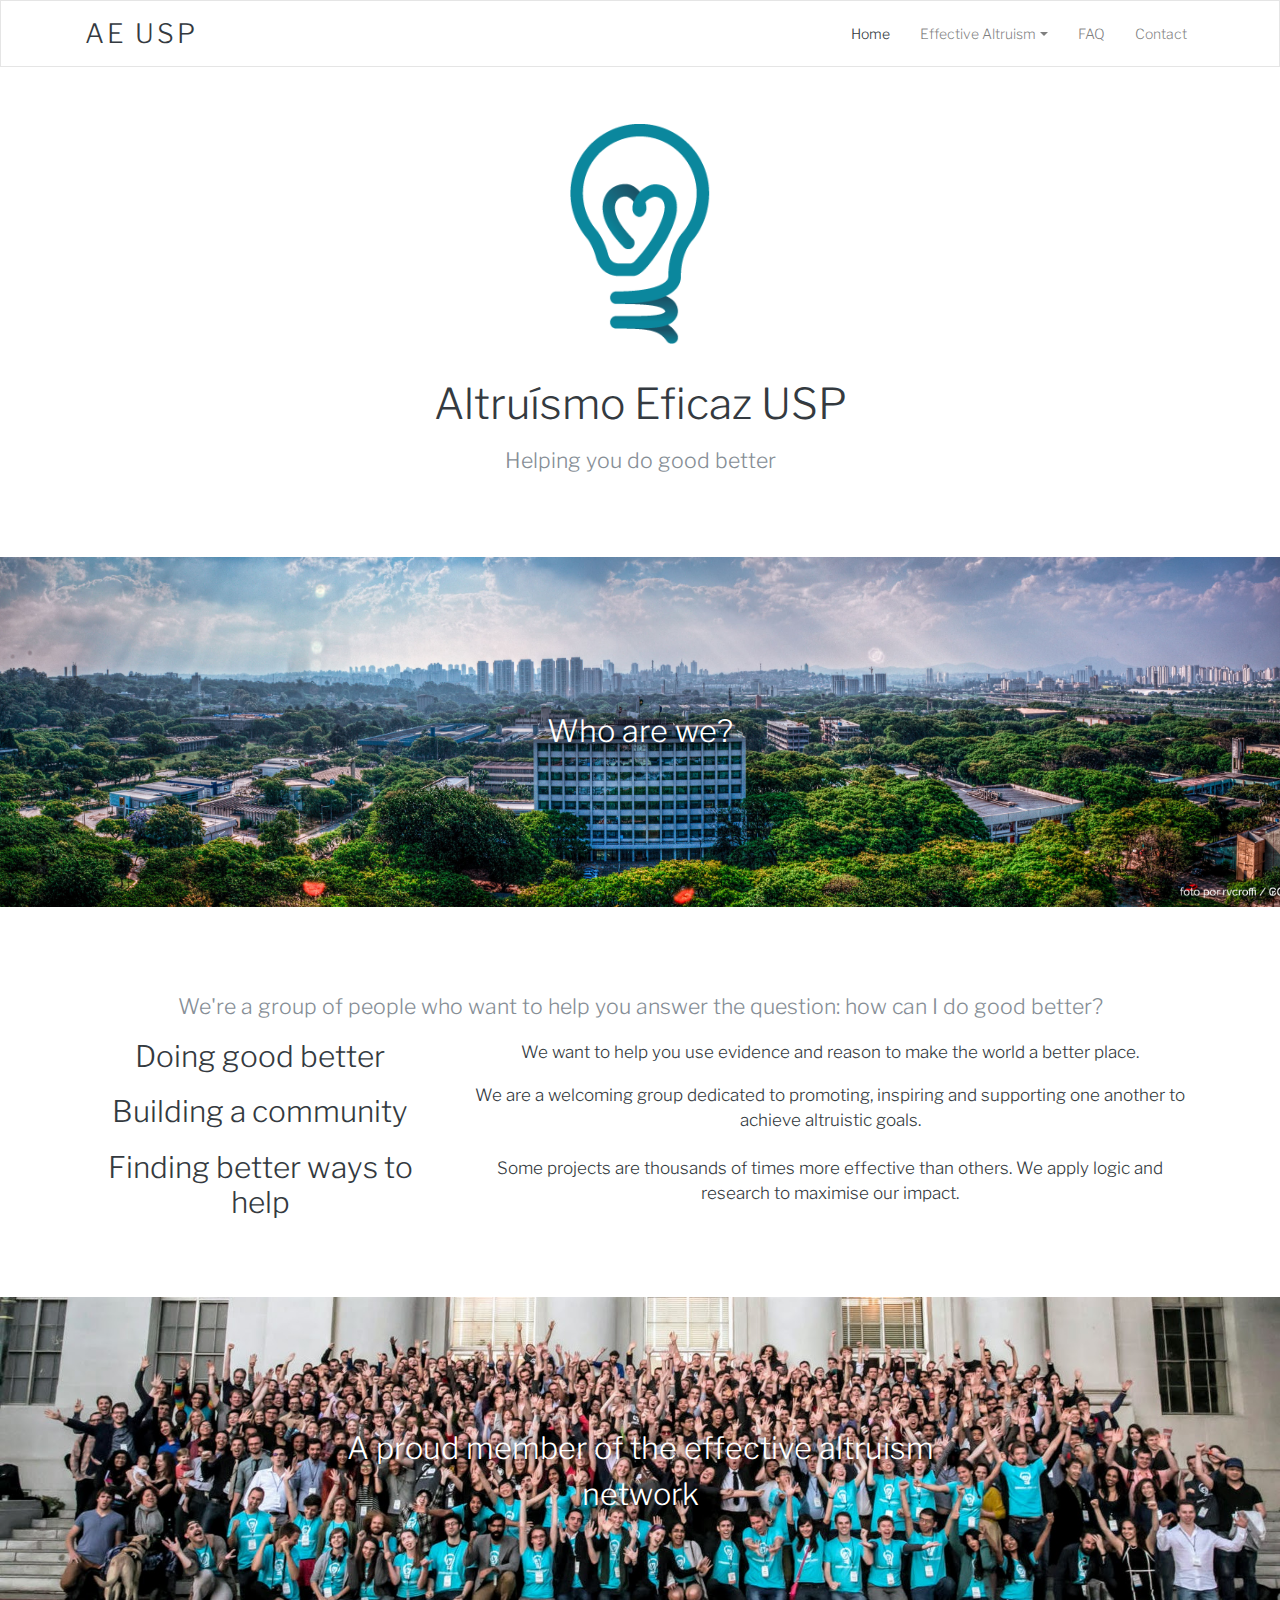
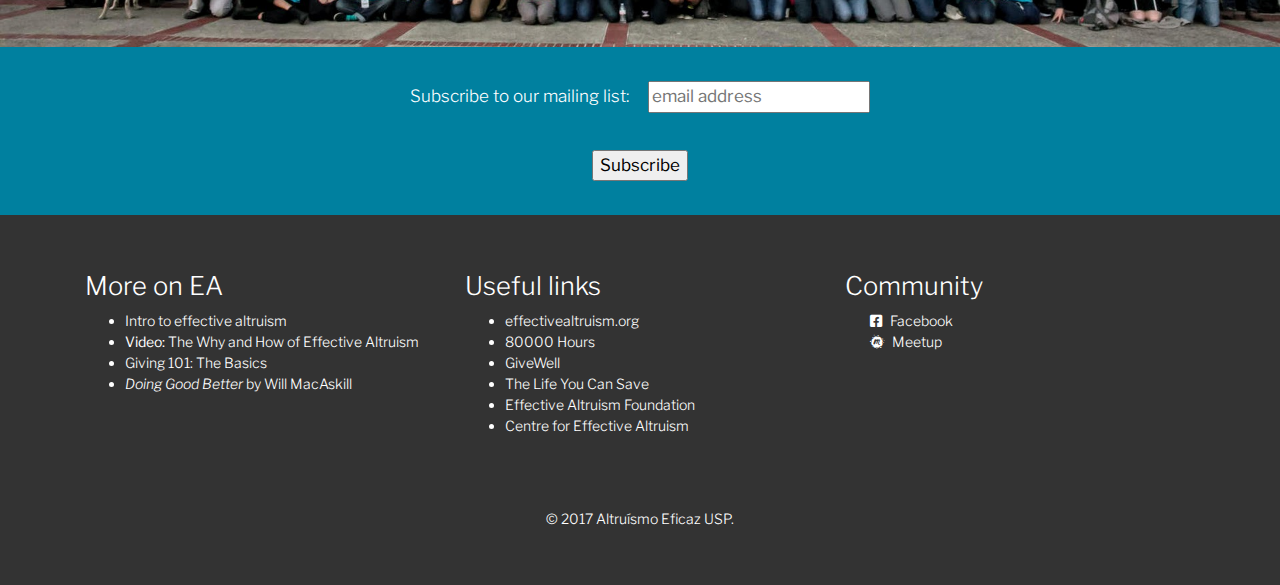
<file: index.html>
<!doctype html>
<html lang="en">
  <head>
	<meta name="generator" content="Hugo 0.31.1" />
    <title>AE USP</title>
    
    <meta charset="utf-8">
    <meta name="viewport" content="width=device-width, initial-scale=1, shrink-to-fit=no">
    <meta property="og:locale" content="en_US" />
    <meta property="og:type" content="website" />
    <meta property="og:title" content="Altruísmo Eficaz USP" />
    <meta property="og:description" content="Effective altruism is a philosophy and social movement that applies evidence and reason to determine the most effective ways to improve the world. Effective altruists aim to consider all causes and actions, and then act in the way that brings about the greatest positive impact. It is this broad evidence-based approach that distinguishes effective altruism from traditional altruism or charity. While a substantial proportion of effective altruists have focused on the nonprofit sector, the philosophy of effective altruism applies much more broadly, e.g., to prioritizing the scientific projects, companies, and policy initiatives which can be estimated to save and improve the most lives." />
    <meta property="og:url" content="https://luis-mota.github.io/lean-site-template//lean-site-template/" />
    <meta property="og:site_name" content="Altruísmo Eficaz USP" />
    <meta property="og:image" content="https://luis-mota.github.io/lean-site-template//img/top-banner.jpg" />
    <meta property="og:image:secure_url" content="https://luis-mota.github.io/lean-site-template//img/top-banner.jpg" />
    <meta property="og:image:width" content="1920" />
    <meta property="og:image:height" content="655" />

    
    <link href="https://use.fontawesome.com/releases/v5.0.4/css/all.css" rel="stylesheet">
    <link href="https://fonts.googleapis.com/css?family=Libre+Franklin:300,400" rel="stylesheet">

    
    <link rel="stylesheet" href="https://luis-mota.github.io/lean-site-template//css/bootstrap.css">
    <link rel="stylesheet" href="https://luis-mota.github.io/lean-site-template//css/style.css">

    
    <link href="https://cdn-images.mailchimp.com/embedcode/horizontal-slim-10_7.css" rel="stylesheet" type="text/css">
  </head>
  <body>


  <header class="navbar navbar-expand-lg fixed-top navbar-light bg-light">
  <div class="container">
    <a href="https://luis-mota.github.io/" class="navbar-brand">AE USP</a>
    <button class="navbar-toggler" type="button" data-toggle="collapse" data-target="#navbarResponsive" aria-controls="navbarResponsive" aria-expanded="false" aria-label="Toggle navigation">
      <span class="navbar-toggler-icon"></span>
    </button>
    <nav class="collapse navbar-collapse" id="navbarResponsive">
      <ul class="nav navbar-nav">
        <ul class="navbar-nav mr-auto">
          <li class="nav-item active">
            <a class="nav-link" href="https://luis-mota.github.io/">Home <span class="sr-only">(current)</span></a>
          </li>
          <div class="dropdown">
            <a class="nav-link dropdown-toggle" data-toggle="dropdown" href="https://luis-mota.github.io/lean-site-template/">Effective Altruism<span class="caret"></span></a>
            <ul class="dropdown-menu">
              <li><a href="https://luis-mota.github.io/lean-site-template/effective-altruism">About EA</a></li>
              <li><a href="https://luis-mota.github.io/lean-site-template/key-terms">Key Terms</a></li>
              <li><a href="https://luis-mota.github.io/lean-site-template/organizations">Organizations</a></li>
              <li><a href="https://luis-mota.github.io/lean-site-template/reading-material">Reading Material</a></li>
            </ul>
          </div>
          <li class="nav-item">
            <a class="nav-link" href="https://luis-mota.github.io/lean-site-template/faq">FAQ </a>
          </li>
          <li class="nav-item">
            <a class="nav-link" href="https://luis-mota.github.io/lean-site-template/contact">Contact</a>
          </li>
          

        </ul>
      </ul>
    </nav>
  </div>
</header>



<main>
<section class="jumbotron text-center">
  <div class="container">
    <img id="ea-main-logo" src="https://luis-mota.github.io/lean-site-template//img/ea_logo.png"/>
    <h1 class="jumbotron-heading">Altruísmo Eficaz USP</h1>
    <p class="lead text-muted">Helping you do good better</p>
    
  </div>
</section>


  <section class="text-center">
    <div class="container-fluid no-gutter">
      <div id="top-banner" class="row banner-section" style="background-image:url('https://luis-mota.github.io/lean-site-template//img/top-banner.jpg')">
        <div class="all-center"><span class="banner-section-text">Who are we?</span></div>
      </div>
    </div>
    <div class="container banner-section text-banner">
        <p class="lead">We&#39;re a group of people who want to help you answer the question: how can I do good better?</p>
  
        <container>
          <div class="row align-items-center">
            <div class="col-lg-4">
              <h3>Doing good better</h3>
            </div>
            <div class="col-lg-8">
              <p>We want to help you use evidence and reason to make the world a better place.</p>
            </div>
          </div>
          <div class="row align-items-center">
            <div class="col-lg-4">
              <h3>Building a community</h3>
            </div>
            <div class="col-lg-8">
              <p>We are a welcoming group dedicated to promoting, inspiring and supporting one another to achieve altruistic goals.</p>
            </div>
          </div>
          <div class="row align-items-center">
            <div class="col-lg-4">
              <h3>Finding better ways to help</h3>
            </div>
            <div class="col-lg-8">
              <p>Some projects are thousands of times more effective than others. We apply logic and research to maximise our impact.</p>
            </div>
          </div>
        </container>
    </div>
  
  <div class="container-fluid no-gutter">
    <div id="ea-network-banner" class="row banner-section" style="background-image:url('https://luis-mota.github.io/lean-site-template//img/bottom-banner.jpg')">
      <div class="all-center"><span class="banner-section-text">A proud member of the effective altruism network</span></div>
    </div>
  </div>

  <div class="container-fluid text-center mailinglist">
    <div id="mc_embed_signup">
      <form action="https://altruismoeficazusp.us19.list-manage.com/subscribe?u=9e7da49c8b2636216a106c307&id=14c8703e98" method="post" id="mc-embedded-subscribe-form" name="mc-embedded-subscribe-form" class="validate" target="_blank" novalidate="">
        <div id="mc_embed_signup_scroll">
          <label for="mce-EMAIL">Subscribe to our mailing list:</label>
          <input type="email" value="" name="EMAIL" class="email" id="mce-EMAIL" placeholder="email address" required="">
          
          <div style="position: absolute; left: -5000px;" aria-hidden="true"><input type="text" name="b_dea3c02a1519e6f972a87c76f_dc486377c8" tabindex="-1" value=""></div>
          <div class="clear"><input type="submit" value="Subscribe" name="subscribe" id="mc-embedded-subscribe" class="button"></div>
        </div>
      </form>
    </div>
  </div>

  </section>
</main>

<footer>
  <div class="container text-banner">
    <div class="row">
      <div class="col-sm-4"><h4 id="more-on-ea">More on EA</h4>

<ul>
<li><a href="https://www.effectivealtruism.org/articles/introduction-to-effective-altruism/">Intro to effective altruism</a></li>
<li><a href="https://www.youtube.com/watch?v=Diuv3XZQXyc"><strong>Video:</strong> The Why and How of Effective Altruism</a></li>
<li><a href="https://www.givewell.org/giving101">Giving 101: The Basics</a></li>
<li><a href="https://www.amazon.com/Doing-Good-Better-Effective-Difference/dp/1592409105/"><em>Doing Good Better</em> by Will MacAskill</a></li>
</ul>
</div>
      <div class="col-sm-4"><h4 id="useful-links">Useful links</h4>

<ul>
<li><a href="http://effectivealtruism.org">effectivealtruism.org</a></li>
<li><a href="https://80000hours.org/">80000 Hours</a></li>
<li><a href="https://www.givewell.org/">GiveWell</a></li>
<li><a href="https://www.thelifeyoucansave.org/">The Life You Can Save</a></li>
<li><a href="https://ea-foundation.org">Effective Altruism Foundation</a></li>
<li><a href="https://www.centreforeffectivealtruism.org/">Centre for Effective Altruism</a></li>
</ul>
</div>
      <div class="col-sm-4" id="footer-social">
        <h4>Community</h4>
        <ul>
          
            <li><a href="https://www.facebook.com/altruismoeficazusp"><i class="fab fa-facebook-square"></i> Facebook</a></li>
          
          
          
            <li><a href=""><i class="fab fa-meetup"></i> Meetup</a></li>
          
        </ul>
      </div>
    </div>
    
    <div class="row">
      <div id="footer-legal" class="col-12">
        © 2017 Altruísmo Eficaz USP.
      </div>
    </div>
  </div>
</footer>

<script src="https://code.jquery.com/jquery-3.2.1.slim.min.js" integrity="sha384-KJ3o2DKtIkvYIK3UENzmM7KCkRr/rE9/Qpg6aAZGJwFDMVNA/GpGFF93hXpG5KkN" crossorigin="anonymous"></script>
<script src="https://cdnjs.cloudflare.com/ajax/libs/popper.js/1.12.3/umd/popper.min.js" integrity="sha384-vFJXuSJphROIrBnz7yo7oB41mKfc8JzQZiCq4NCceLEaO4IHwicKwpJf9c9IpFgh" crossorigin="anonymous"></script>
<script src="https://maxcdn.bootstrapcdn.com/bootstrap/4.0.0-beta.2/js/bootstrap.min.js" integrity="sha384-alpBpkh1PFOepccYVYDB4do5UnbKysX5WZXm3XxPqe5iKTfUKjNkCk9SaVuEZflJ" crossorigin="anonymous"></script>
</body>
</html>
</file>
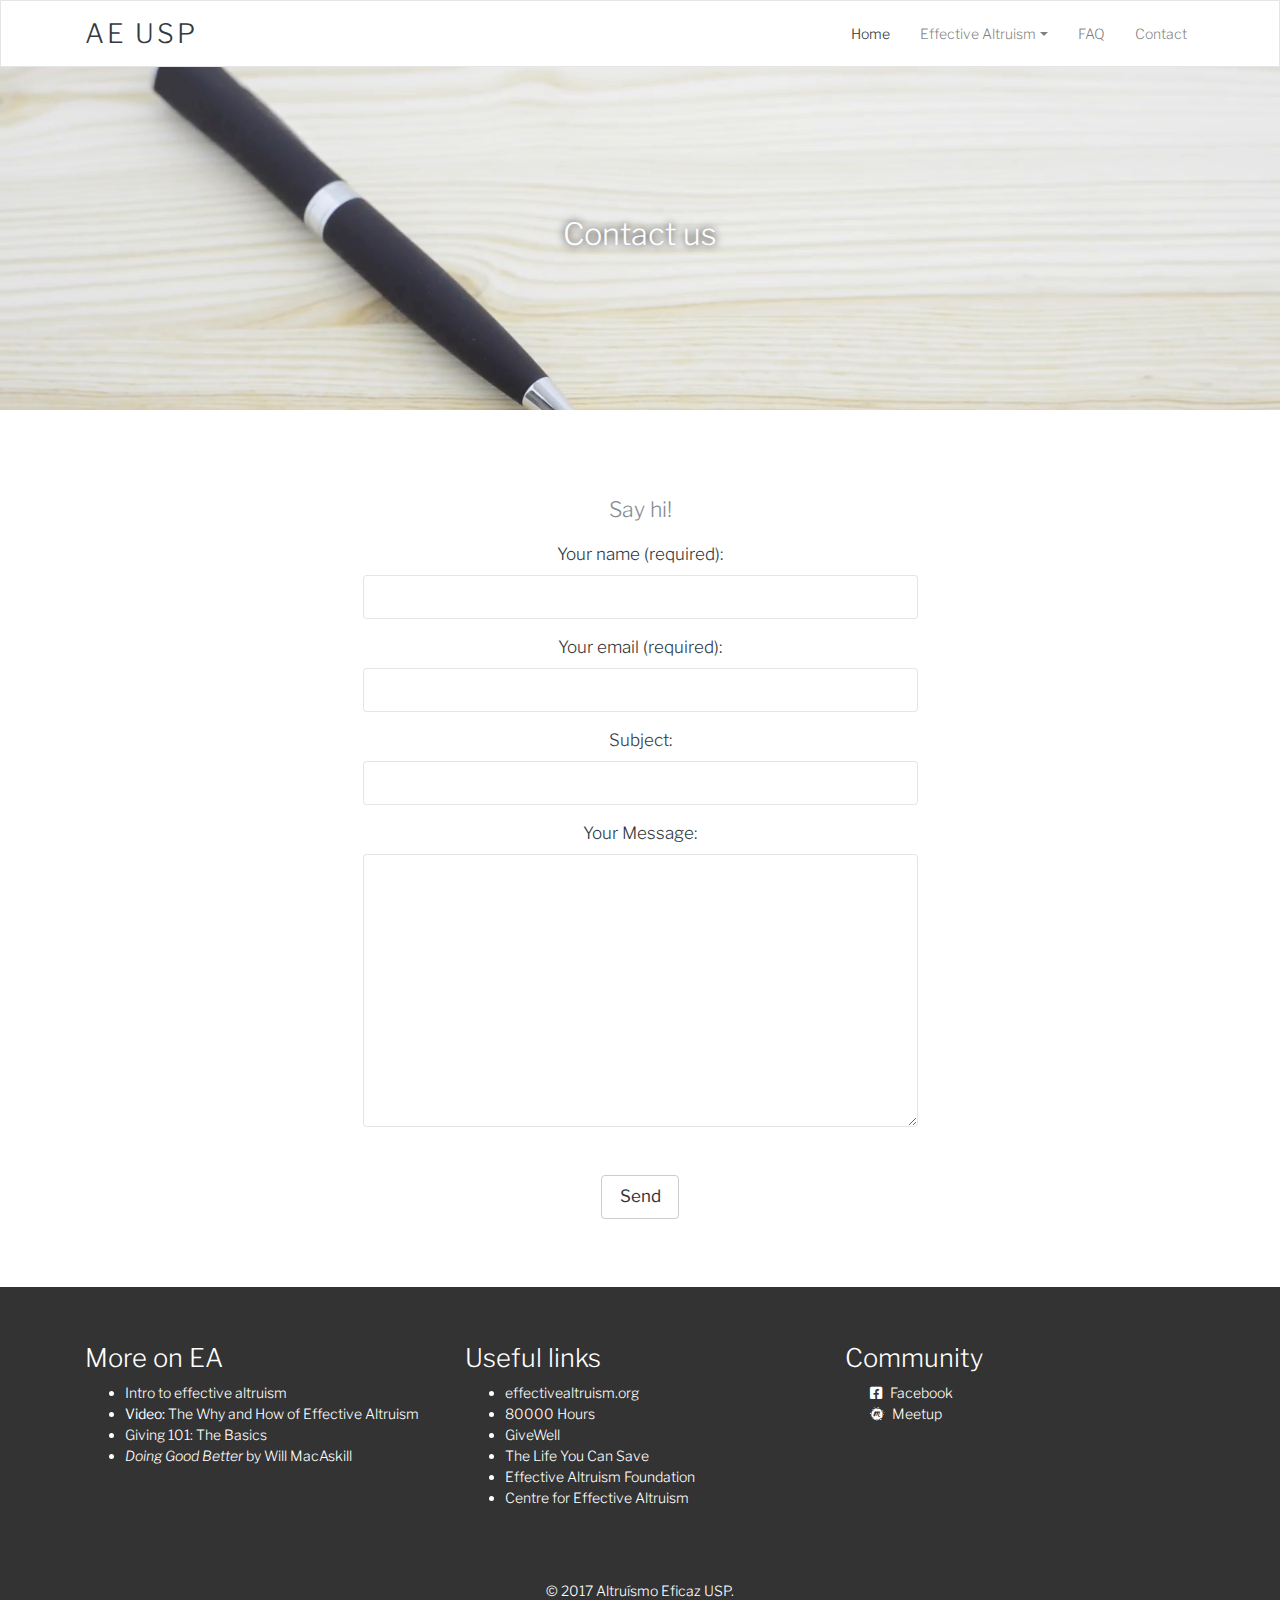
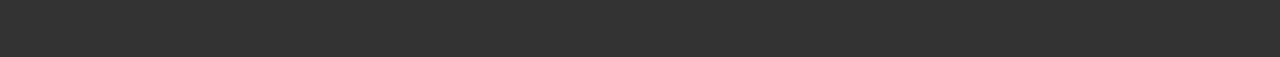
<file: contact/index.html>
<!doctype html>
<html lang="en">
  <head>
    <title>AE USP</title>
    
    <meta charset="utf-8">
    <meta name="viewport" content="width=device-width, initial-scale=1, shrink-to-fit=no">
    <meta property="og:locale" content="en_US" />
    <meta property="og:type" content="website" />
    <meta property="og:title" content="Altruísmo Eficaz USP" />
    <meta property="og:description" content="Effective altruism is a philosophy and social movement that applies evidence and reason to determine the most effective ways to improve the world. Effective altruists aim to consider all causes and actions, and then act in the way that brings about the greatest positive impact. It is this broad evidence-based approach that distinguishes effective altruism from traditional altruism or charity. While a substantial proportion of effective altruists have focused on the nonprofit sector, the philosophy of effective altruism applies much more broadly, e.g., to prioritizing the scientific projects, companies, and policy initiatives which can be estimated to save and improve the most lives." />
    <meta property="og:url" content="https://luis-mota.github.io/lean-site-template//lean-site-template/contact/" />
    <meta property="og:site_name" content="Altruísmo Eficaz USP" />
    <meta property="og:image" content="https://luis-mota.github.io/lean-site-template//img/top-banner.jpg" />
    <meta property="og:image:secure_url" content="https://luis-mota.github.io/lean-site-template//img/top-banner.jpg" />
    <meta property="og:image:width" content="1920" />
    <meta property="og:image:height" content="655" />

    
    <link href="https://use.fontawesome.com/releases/v5.0.4/css/all.css" rel="stylesheet">
    <link href="https://fonts.googleapis.com/css?family=Libre+Franklin:300,400" rel="stylesheet">

    
    <link rel="stylesheet" href="https://luis-mota.github.io/lean-site-template//css/bootstrap.css">
    <link rel="stylesheet" href="https://luis-mota.github.io/lean-site-template//css/style.css">

    
    <link href="https://cdn-images.mailchimp.com/embedcode/horizontal-slim-10_7.css" rel="stylesheet" type="text/css">
  </head>
  <body>


  <header class="navbar navbar-expand-lg fixed-top navbar-light bg-light">
  <div class="container">
    <a href="https://luis-mota.github.io/" class="navbar-brand">AE USP</a>
    <button class="navbar-toggler" type="button" data-toggle="collapse" data-target="#navbarResponsive" aria-controls="navbarResponsive" aria-expanded="false" aria-label="Toggle navigation">
      <span class="navbar-toggler-icon"></span>
    </button>
    <nav class="collapse navbar-collapse" id="navbarResponsive">
      <ul class="nav navbar-nav">
        <ul class="navbar-nav mr-auto">
          <li class="nav-item active">
            <a class="nav-link" href="https://luis-mota.github.io/">Home <span class="sr-only">(current)</span></a>
          </li>
          <div class="dropdown">
            <a class="nav-link dropdown-toggle" data-toggle="dropdown" href="https://luis-mota.github.io/lean-site-template/">Effective Altruism<span class="caret"></span></a>
            <ul class="dropdown-menu">
              <li><a href="https://luis-mota.github.io/lean-site-template/effective-altruism">About EA</a></li>
              <li><a href="https://luis-mota.github.io/lean-site-template/key-terms">Key Terms</a></li>
              <li><a href="https://luis-mota.github.io/lean-site-template/organizations">Organizations</a></li>
              <li><a href="https://luis-mota.github.io/lean-site-template/reading-material">Reading Material</a></li>
            </ul>
          </div>
          <li class="nav-item">
            <a class="nav-link" href="https://luis-mota.github.io/lean-site-template/faq">FAQ </a>
          </li>
          <li class="nav-item">
            <a class="nav-link" href="https://luis-mota.github.io/lean-site-template/contact">Contact</a>
          </li>
          

        </ul>
      </ul>
    </nav>
  </div>
</header>



<main>
  <div class="container-fluid no-gutter">
    <div id="top-banner" class="row banner-section" style="background-image:url('https://luis-mota.github.io/lean-site-template//img/contact-banner.jpg')  ">
      <div class="all-center"><span class="banner-section-text">Contact us</span></div>
    </div>
  </div>

  <section class="text-center">
    <div class="container banner-section text-banner">
      <p class="lead">Say hi!</p>

      <container>
        <form action="https://formspree.io/altruismoeficazusp@gmail.com" method="POST">
          <div class="form-group">
            <label for="name">Your name (required):</label>
            <input type="text" class="form-control" name="name" id="name">
          </div>
          <div class="form-group">
            <label for="email">Your email (required):</label>
            <input type="email" class="form-control" name="_replyto" id="email">
          </div>
          <div class="form-group">
            <label for="subject">Subject:</label>
            <input type="text" class="form-control" name="_subject" id="subject">
          </div>
          <div class="form-group">
            <label for="message">Your Message:</label>
            <textarea rows="10" class="form-control" name="_message" id="message"></textarea>
          </div>
          <input type="submit" class="btn btn-default" value="Send">
        </form>
      </container>
    </div>
  </section>
</main>

<footer>
  <div class="container text-banner">
    <div class="row">
      <div class="col-sm-4"><h4 id="more-on-ea">More on EA</h4>

<ul>
<li><a href="https://www.effectivealtruism.org/articles/introduction-to-effective-altruism/">Intro to effective altruism</a></li>
<li><a href="https://www.youtube.com/watch?v=Diuv3XZQXyc"><strong>Video:</strong> The Why and How of Effective Altruism</a></li>
<li><a href="https://www.givewell.org/giving101">Giving 101: The Basics</a></li>
<li><a href="https://www.amazon.com/Doing-Good-Better-Effective-Difference/dp/1592409105/"><em>Doing Good Better</em> by Will MacAskill</a></li>
</ul>
</div>
      <div class="col-sm-4"><h4 id="useful-links">Useful links</h4>

<ul>
<li><a href="http://effectivealtruism.org">effectivealtruism.org</a></li>
<li><a href="https://80000hours.org/">80000 Hours</a></li>
<li><a href="https://www.givewell.org/">GiveWell</a></li>
<li><a href="https://www.thelifeyoucansave.org/">The Life You Can Save</a></li>
<li><a href="https://ea-foundation.org">Effective Altruism Foundation</a></li>
<li><a href="https://www.centreforeffectivealtruism.org/">Centre for Effective Altruism</a></li>
</ul>
</div>
      <div class="col-sm-4" id="footer-social">
        <h4>Community</h4>
        <ul>
          
            <li><a href="https://www.facebook.com/altruismoeficazusp"><i class="fab fa-facebook-square"></i> Facebook</a></li>
          
          
          
            <li><a href=""><i class="fab fa-meetup"></i> Meetup</a></li>
          
        </ul>
      </div>
    </div>
    
    <div class="row">
      <div id="footer-legal" class="col-12">
        © 2017 Altruísmo Eficaz USP.
      </div>
    </div>
  </div>
</footer>

<script src="https://code.jquery.com/jquery-3.2.1.slim.min.js" integrity="sha384-KJ3o2DKtIkvYIK3UENzmM7KCkRr/rE9/Qpg6aAZGJwFDMVNA/GpGFF93hXpG5KkN" crossorigin="anonymous"></script>
<script src="https://cdnjs.cloudflare.com/ajax/libs/popper.js/1.12.3/umd/popper.min.js" integrity="sha384-vFJXuSJphROIrBnz7yo7oB41mKfc8JzQZiCq4NCceLEaO4IHwicKwpJf9c9IpFgh" crossorigin="anonymous"></script>
<script src="https://maxcdn.bootstrapcdn.com/bootstrap/4.0.0-beta.2/js/bootstrap.min.js" integrity="sha384-alpBpkh1PFOepccYVYDB4do5UnbKysX5WZXm3XxPqe5iKTfUKjNkCk9SaVuEZflJ" crossorigin="anonymous"></script>
</body>
</html>
</file>
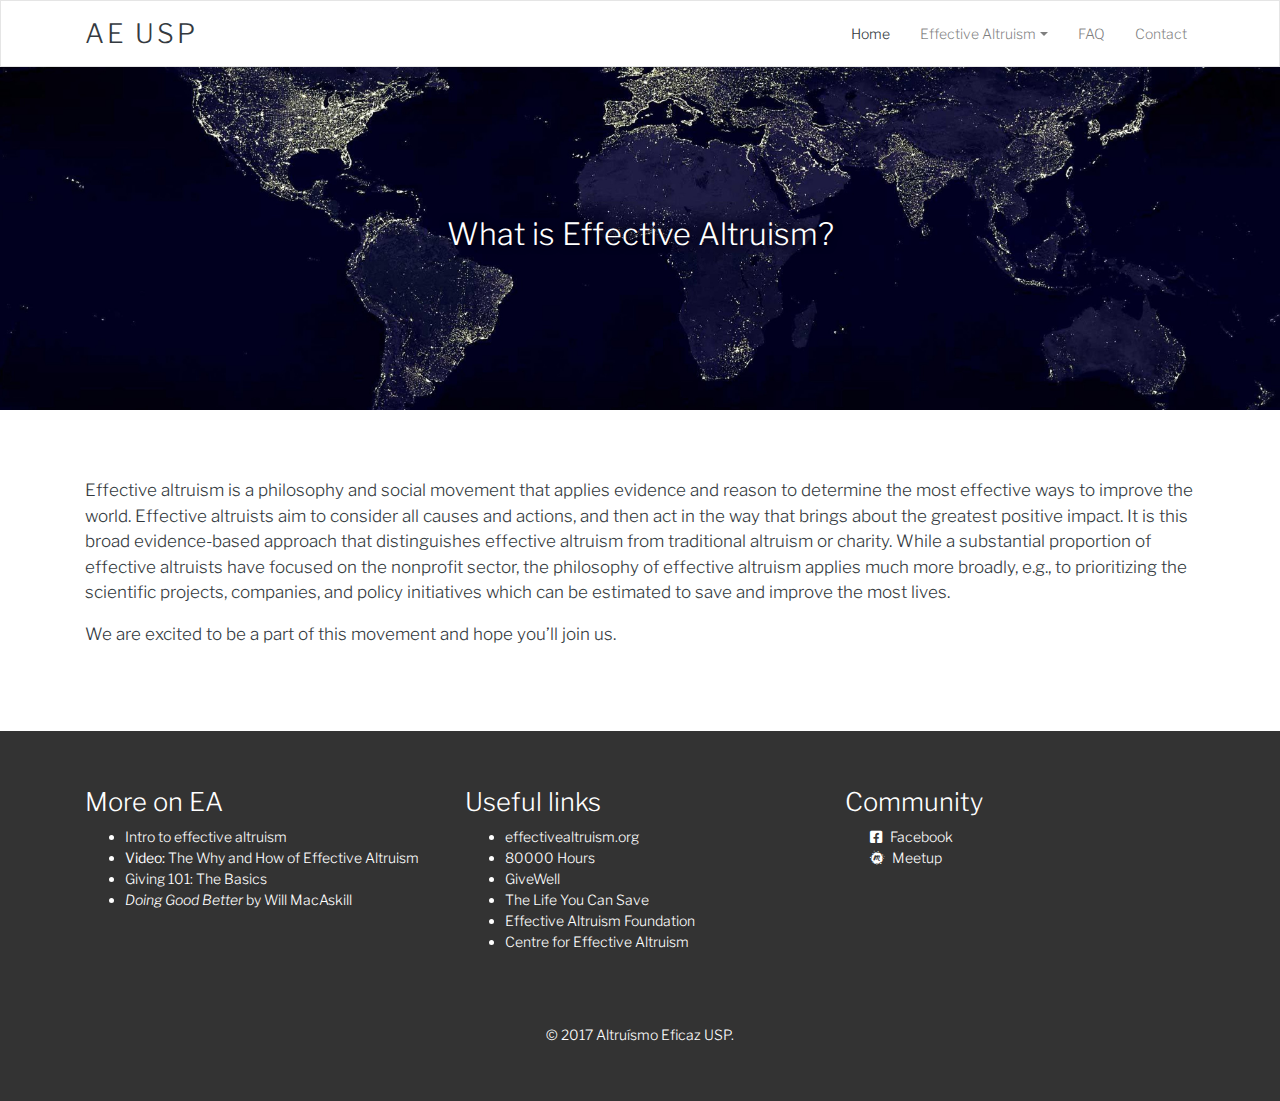
<file: effective-altruism/index.html>
<!doctype html>
<html lang="en">
  <head>
    <title>AE USP</title>
    
    <meta charset="utf-8">
    <meta name="viewport" content="width=device-width, initial-scale=1, shrink-to-fit=no">
    <meta property="og:locale" content="en_US" />
    <meta property="og:type" content="website" />
    <meta property="og:title" content="Altruísmo Eficaz USP" />
    <meta property="og:description" content="Effective altruism is a philosophy and social movement that applies evidence and reason to determine the most effective ways to improve the world. Effective altruists aim to consider all causes and actions, and then act in the way that brings about the greatest positive impact. It is this broad evidence-based approach that distinguishes effective altruism from traditional altruism or charity. While a substantial proportion of effective altruists have focused on the nonprofit sector, the philosophy of effective altruism applies much more broadly, e.g., to prioritizing the scientific projects, companies, and policy initiatives which can be estimated to save and improve the most lives." />
    <meta property="og:url" content="https://luis-mota.github.io/lean-site-template//lean-site-template/effective-altruism/" />
    <meta property="og:site_name" content="Altruísmo Eficaz USP" />
    <meta property="og:image" content="https://luis-mota.github.io/lean-site-template//img/top-banner.jpg" />
    <meta property="og:image:secure_url" content="https://luis-mota.github.io/lean-site-template//img/top-banner.jpg" />
    <meta property="og:image:width" content="1920" />
    <meta property="og:image:height" content="655" />

    
    <link href="https://use.fontawesome.com/releases/v5.0.4/css/all.css" rel="stylesheet">
    <link href="https://fonts.googleapis.com/css?family=Libre+Franklin:300,400" rel="stylesheet">

    
    <link rel="stylesheet" href="https://luis-mota.github.io/lean-site-template//css/bootstrap.css">
    <link rel="stylesheet" href="https://luis-mota.github.io/lean-site-template//css/style.css">

    
    <link href="https://cdn-images.mailchimp.com/embedcode/horizontal-slim-10_7.css" rel="stylesheet" type="text/css">
  </head>
  <body>


  <header class="navbar navbar-expand-lg fixed-top navbar-light bg-light">
  <div class="container">
    <a href="https://luis-mota.github.io/" class="navbar-brand">AE USP</a>
    <button class="navbar-toggler" type="button" data-toggle="collapse" data-target="#navbarResponsive" aria-controls="navbarResponsive" aria-expanded="false" aria-label="Toggle navigation">
      <span class="navbar-toggler-icon"></span>
    </button>
    <nav class="collapse navbar-collapse" id="navbarResponsive">
      <ul class="nav navbar-nav">
        <ul class="navbar-nav mr-auto">
          <li class="nav-item active">
            <a class="nav-link" href="https://luis-mota.github.io/">Home <span class="sr-only">(current)</span></a>
          </li>
          <div class="dropdown">
            <a class="nav-link dropdown-toggle" data-toggle="dropdown" href="https://luis-mota.github.io/lean-site-template/">Effective Altruism<span class="caret"></span></a>
            <ul class="dropdown-menu">
              <li><a href="https://luis-mota.github.io/lean-site-template/effective-altruism">About EA</a></li>
              <li><a href="https://luis-mota.github.io/lean-site-template/key-terms">Key Terms</a></li>
              <li><a href="https://luis-mota.github.io/lean-site-template/organizations">Organizations</a></li>
              <li><a href="https://luis-mota.github.io/lean-site-template/reading-material">Reading Material</a></li>
            </ul>
          </div>
          <li class="nav-item">
            <a class="nav-link" href="https://luis-mota.github.io/lean-site-template/faq">FAQ </a>
          </li>
          <li class="nav-item">
            <a class="nav-link" href="https://luis-mota.github.io/lean-site-template/contact">Contact</a>
          </li>
          

        </ul>
      </ul>
    </nav>
  </div>
</header>



<main>
  <div class="container-fluid no-gutter">
    <div id="top-banner" class="row banner-section" style="background-image:url('https://luis-mota.github.io/lean-site-template//img/about-ea-banner.jpg'  )">
      <div class="all-center"><span class="banner-section-text">What is Effective Altruism?</span></div>
    </div>
  </div>
  
  <div class="container text-banner">
    <p>Effective altruism is a philosophy and social movement that applies evidence and reason to determine the most effective ways to improve the world. Effective altruists aim to consider all causes and actions, and then act in the way that brings about the greatest positive impact. It is this broad evidence-based approach that distinguishes effective altruism from traditional altruism or charity. While a substantial proportion of effective altruists have focused on the nonprofit sector, the philosophy of effective altruism applies much more broadly, e.g., to prioritizing the scientific projects, companies, and policy initiatives which can be estimated to save and improve the most lives.</p>

<p>We are excited to be a part of this movement and hope you’ll join us.</p>

  </div>
</main>

<footer>
  <div class="container text-banner">
    <div class="row">
      <div class="col-sm-4"><h4 id="more-on-ea">More on EA</h4>

<ul>
<li><a href="https://www.effectivealtruism.org/articles/introduction-to-effective-altruism/">Intro to effective altruism</a></li>
<li><a href="https://www.youtube.com/watch?v=Diuv3XZQXyc"><strong>Video:</strong> The Why and How of Effective Altruism</a></li>
<li><a href="https://www.givewell.org/giving101">Giving 101: The Basics</a></li>
<li><a href="https://www.amazon.com/Doing-Good-Better-Effective-Difference/dp/1592409105/"><em>Doing Good Better</em> by Will MacAskill</a></li>
</ul>
</div>
      <div class="col-sm-4"><h4 id="useful-links">Useful links</h4>

<ul>
<li><a href="http://effectivealtruism.org">effectivealtruism.org</a></li>
<li><a href="https://80000hours.org/">80000 Hours</a></li>
<li><a href="https://www.givewell.org/">GiveWell</a></li>
<li><a href="https://www.thelifeyoucansave.org/">The Life You Can Save</a></li>
<li><a href="https://ea-foundation.org">Effective Altruism Foundation</a></li>
<li><a href="https://www.centreforeffectivealtruism.org/">Centre for Effective Altruism</a></li>
</ul>
</div>
      <div class="col-sm-4" id="footer-social">
        <h4>Community</h4>
        <ul>
          
            <li><a href="https://www.facebook.com/altruismoeficazusp"><i class="fab fa-facebook-square"></i> Facebook</a></li>
          
          
          
            <li><a href=""><i class="fab fa-meetup"></i> Meetup</a></li>
          
        </ul>
      </div>
    </div>
    
    <div class="row">
      <div id="footer-legal" class="col-12">
        © 2017 Altruísmo Eficaz USP.
      </div>
    </div>
  </div>
</footer>

<script src="https://code.jquery.com/jquery-3.2.1.slim.min.js" integrity="sha384-KJ3o2DKtIkvYIK3UENzmM7KCkRr/rE9/Qpg6aAZGJwFDMVNA/GpGFF93hXpG5KkN" crossorigin="anonymous"></script>
<script src="https://cdnjs.cloudflare.com/ajax/libs/popper.js/1.12.3/umd/popper.min.js" integrity="sha384-vFJXuSJphROIrBnz7yo7oB41mKfc8JzQZiCq4NCceLEaO4IHwicKwpJf9c9IpFgh" crossorigin="anonymous"></script>
<script src="https://maxcdn.bootstrapcdn.com/bootstrap/4.0.0-beta.2/js/bootstrap.min.js" integrity="sha384-alpBpkh1PFOepccYVYDB4do5UnbKysX5WZXm3XxPqe5iKTfUKjNkCk9SaVuEZflJ" crossorigin="anonymous"></script>
</body>
</html>
</file>
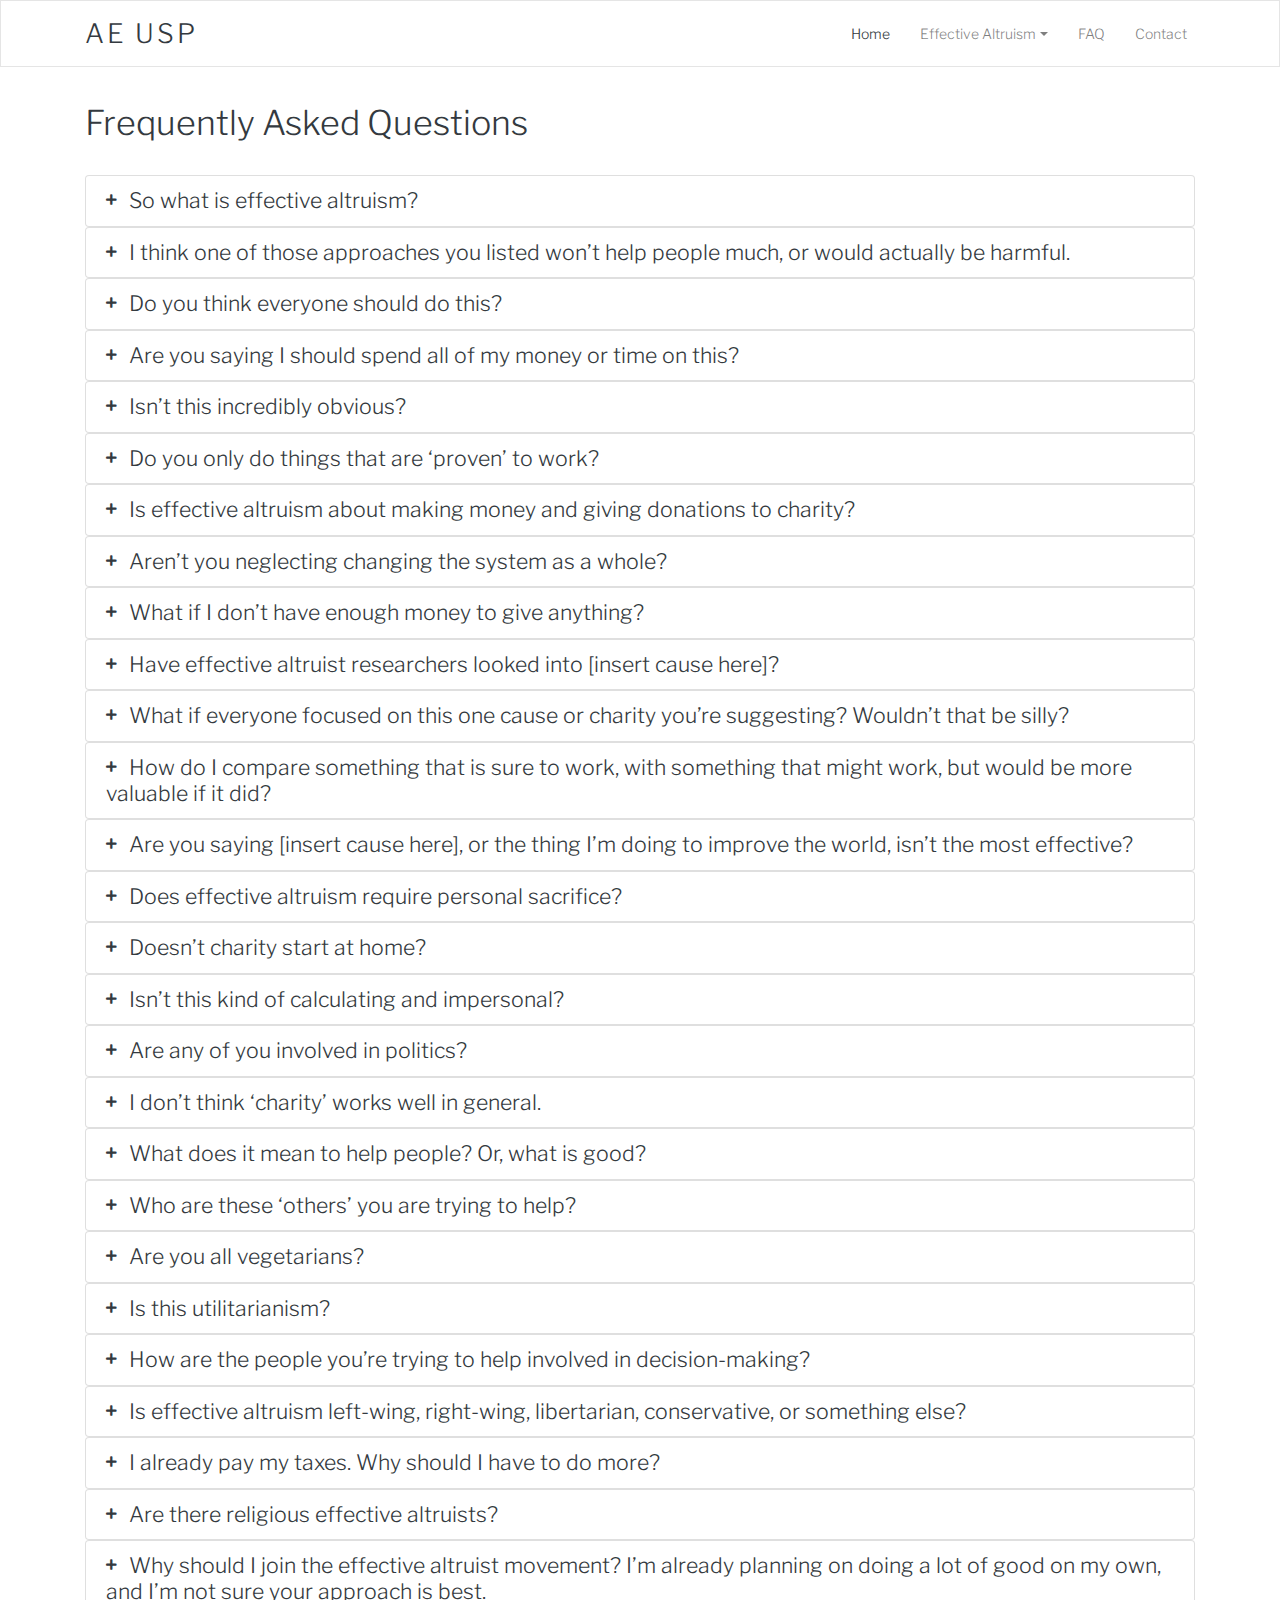
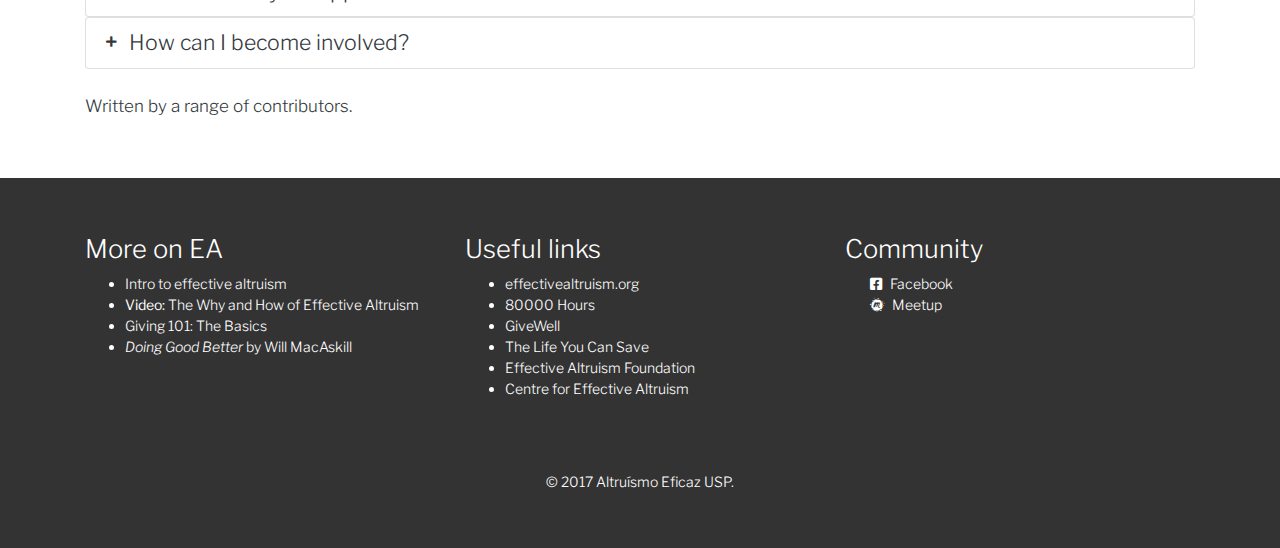
<file: faq/index.html>
<!doctype html>
<html lang="en">
  <head>
    <title>AE USP</title>
    
    <meta charset="utf-8">
    <meta name="viewport" content="width=device-width, initial-scale=1, shrink-to-fit=no">
    <meta property="og:locale" content="en_US" />
    <meta property="og:type" content="website" />
    <meta property="og:title" content="Altruísmo Eficaz USP" />
    <meta property="og:description" content="Effective altruism is a philosophy and social movement that applies evidence and reason to determine the most effective ways to improve the world. Effective altruists aim to consider all causes and actions, and then act in the way that brings about the greatest positive impact. It is this broad evidence-based approach that distinguishes effective altruism from traditional altruism or charity. While a substantial proportion of effective altruists have focused on the nonprofit sector, the philosophy of effective altruism applies much more broadly, e.g., to prioritizing the scientific projects, companies, and policy initiatives which can be estimated to save and improve the most lives." />
    <meta property="og:url" content="https://luis-mota.github.io/lean-site-template//lean-site-template/faq/" />
    <meta property="og:site_name" content="Altruísmo Eficaz USP" />
    <meta property="og:image" content="https://luis-mota.github.io/lean-site-template//img/top-banner.jpg" />
    <meta property="og:image:secure_url" content="https://luis-mota.github.io/lean-site-template//img/top-banner.jpg" />
    <meta property="og:image:width" content="1920" />
    <meta property="og:image:height" content="655" />

    
    <link href="https://use.fontawesome.com/releases/v5.0.4/css/all.css" rel="stylesheet">
    <link href="https://fonts.googleapis.com/css?family=Libre+Franklin:300,400" rel="stylesheet">

    
    <link rel="stylesheet" href="https://luis-mota.github.io/lean-site-template//css/bootstrap.css">
    <link rel="stylesheet" href="https://luis-mota.github.io/lean-site-template//css/style.css">

    
    <link href="https://cdn-images.mailchimp.com/embedcode/horizontal-slim-10_7.css" rel="stylesheet" type="text/css">
  </head>
  <body>


  <header class="navbar navbar-expand-lg fixed-top navbar-light bg-light">
  <div class="container">
    <a href="https://luis-mota.github.io/" class="navbar-brand">AE USP</a>
    <button class="navbar-toggler" type="button" data-toggle="collapse" data-target="#navbarResponsive" aria-controls="navbarResponsive" aria-expanded="false" aria-label="Toggle navigation">
      <span class="navbar-toggler-icon"></span>
    </button>
    <nav class="collapse navbar-collapse" id="navbarResponsive">
      <ul class="nav navbar-nav">
        <ul class="navbar-nav mr-auto">
          <li class="nav-item active">
            <a class="nav-link" href="https://luis-mota.github.io/">Home <span class="sr-only">(current)</span></a>
          </li>
          <div class="dropdown">
            <a class="nav-link dropdown-toggle" data-toggle="dropdown" href="https://luis-mota.github.io/lean-site-template/">Effective Altruism<span class="caret"></span></a>
            <ul class="dropdown-menu">
              <li><a href="https://luis-mota.github.io/lean-site-template/effective-altruism">About EA</a></li>
              <li><a href="https://luis-mota.github.io/lean-site-template/key-terms">Key Terms</a></li>
              <li><a href="https://luis-mota.github.io/lean-site-template/organizations">Organizations</a></li>
              <li><a href="https://luis-mota.github.io/lean-site-template/reading-material">Reading Material</a></li>
            </ul>
          </div>
          <li class="nav-item">
            <a class="nav-link" href="https://luis-mota.github.io/lean-site-template/faq">FAQ </a>
          </li>
          <li class="nav-item">
            <a class="nav-link" href="https://luis-mota.github.io/lean-site-template/contact">Contact</a>
          </li>
          

        </ul>
      </ul>
    </nav>
  </div>
</header>



<main>
  <div class="container regular-page-container">
    <h2 id="frequently-asked-questions">Frequently Asked Questions</h2>

<div id="accordion" role="tablist">
  <div class="card">
    <div class="card-header" role="tab" id="heading1">
      <a data-toggle="collapse" href="#collapse1" role="button" aria-expanded="true" aria-controls="collapse1" class="collapsed">
        <h5 class="mb-0">So what is effective altruism?</h5>
      </a>
    </div>
    <div id="collapse1" class="collapse" role="tabpanel" aria-labelledby="heading1">
       <div class="card-body">
        <p>
        The core idea:
        </p><p>
        <b>Effective altruism is using evidence and analysis to take actions that help others as much as possible.</b>
        </p><p>
        The world has a lot of horrible problems but we can’t work on them all at once. Our goal is to accomplish the most good for the world with our limited time, energy, and resources.
        </p><p>
        There is a lot of agreement among people in the movement about what questions we should ask when figuring out what will help others the most. These include:
        </p>
        <ul>
          <li>How many does this action affect, and by how much? (Because we want to improve lives by as much as possible.)</li>
          <li>Is this the very best thing you can do? (Because different actions often vary hugely in effectiveness, making the best things much better than average.)</li>
          <li>What difference does my action make? (What’s the difference between what happens if I act, and what would have happened anyway?)</li>
          <li>What’s the difference I make on the margin? (A project might be very good, but lack opportunities for extra people to improve it further.)</li>
          <li>What’s the probability of success/failure and how good/bad would that be?</li>
        </ul>
        <p>
        As a rule of thumb, effective altruists are looking for causes or approaches that score well on 3 criteria:
        </p>
        <ul>
          <li><b>Important</b>: helps many people a lot.</li>
          <li><b>Neglected</b>: other people aren’t already taking all of the good opportunities.</li>
          <li><b>Tractable</b>: there’s something practical you can do that might succeed.</li>
        </ul>
        <p>
        Then there are people’s best guesses about what specific actions are the most effective. Beliefs vary widely on this topic, and cause selection is an active field of research, but some of the currently most popular options include:
        </p><p>
        <ul>
          <li>Scale up proven health treatments in the developing world, for example <a href="https://www.againstmalaria.com/">anti-malaria bed net distribution</a></li>
          <li><a href="https://givedirectly.org/">Give cash</a> to the world’s poorest people</li>
          <li><a href="http://openborders.info/">Opening borders</a> to a larger number of migrants, especially those escaping poverty or persecution.</li>
          <li>Research the safe use of technologies that have the potential to do great amounts of good, or might do a lot of harm, such as <a href="http://www.fhi.ox.ac.uk/research/research-areas/">artificial intelligence</a>.</li>
          <li>Help animals in factory farms, for example by <a href="http://www.mercyforanimals.org/">persuading people to be vegetarian</a>, <a href="http://www.humanesociety.org/">changing animal welfare regulation</a>, or <a href="http://www.new-harvest.org/">inventing meat substitutes</a>.</li>
          <li>Reform the <a href="http://blog.givewell.org/2015/06/16/incoming-program-officer-for-criminal-justice-reform-chloe-cockburn/">US criminal justice system</a> to prevent crime more effectively while causing less unnecessary suffering.</li>
          <li>Reduce <a href="https://www.givingwhatwecan.org/research/charities-area/climate-change">carbon emissions</a>, or research geoengineering, in order to lower the risk of catastrophic climate change.</li>
          <li><a href="https://centreforeffectivealtruism.org/">Increasing support</a> for effective altruism itself, in order to get more effective work on the areas listed above.</li>
        </ul>
      </div>
    </div>
  </div>
  <div class="card">
    <div class="card-header" role="tab" id="heading2">
      <a data-toggle="collapse" href="#collapse2" role="button" aria-expanded="true" aria-controls="collapse2" class="collapsed">
        <h5 class="mb-0">I think one of those approaches you listed won’t help people much, or would actually be harmful.</h5>
      </a>
    </div>
    <div id="collapse2" class="collapse" role="tabpanel" aria-labelledby="heading2">
       <div class="card-body">
        <p>
        OK, probably some others in the community will agree with you! If you have good reasons for thinking that and explain them, you’ll persuade people and help us do a better job of improving the world.
        </p><p>
        Our whole goal is to be responsive to good evidence and analysis, so we debate a lot and change our minds frequently.
        </p>
      </div>
    </div>
  </div>
  <div class="card">
    <div class="card-header" role="tab" id="heading3">
      <a data-toggle="collapse" href="#collapse3" role="button" aria-expanded="true" aria-controls="collapse3" class="collapsed">
        <h5 class="mb-0">Do you think everyone should do this?</h5>
      </a>
    </div>
    <div id="collapse3" class="collapse" role="tabpanel" aria-labelledby="heading3">
      <div class="card-body">
        <p>
        Some people think that helping to improve the world as much as possible is a duty; some just see effective altruism as an exciting opportunity to help others.
        </p><p>
        However you feel, we would love you to join us in improving the world in high-impact ways!
        </p>
      </div>
    </div>
  </div>
  <div class="card">
    <div class="card-header" role="tab" id="heading4">
      <a data-toggle="collapse" href="#collapse4" role="button" aria-expanded="true" aria-controls="collapse4" class="collapsed">
        <h5 class="mb-0">Are you saying I should spend all of my money or time on this?</h5>
      </a>
    </div>
    <div id="collapse4" class="collapse" role="tabpanel" aria-labelledby="heading4">
      <div class="card-body">
        <p>
        Usually doing more to help others is better, but you shouldn’t give up the things that make you happy in life, or neglect your commitments to your friends and family. A common minimum standard to be considered an aspiring ‘effective altruist’ is to give 10% of your income, or noticeably shift your career path in order to have more social impact.
        </p><p>
        If you are in a difficult circumstance yourself, the most valuable thing you can do may just be to improve your own life, and focus on helping others later once you’re in a stronger position to do so.
        </p>
      </div>
    </div>
  </div>
  <div class="card">
    <div class="card-header" role="tab" id="heading5">
      <a data-toggle="collapse" href="#collapse5" role="button" aria-expanded="true" aria-controls="collapse5" class="collapsed">
        <h5 class="mb-0">Isn’t this incredibly obvious?</h5>
      </a>
    </div>
    <div id="collapse5" class="collapse" role="tabpanel" aria-labelledby="heading5">
      <div class="card-body">
        <p>
        Many of us find it fairly obvious and uncontroversial, but most people don’t seem to live in this way. Either they don’t dedicate much of their efforts into helping others, or they choose what problem to work on based on what they find interesting without doing proper research and comparing their different options first.
        </p><p>
        If it does seem obvious to you though, great! You’ll probably enjoy joining our community.
        </p><p>
        Our goal is to improve the world – not <a href="http://www.effective-altruism.com/ea/l7/why_the_triviality_objection_to_ea_is_beside_the/">define effective altruism to be controversial</a> for the sake of it.
        </p>
      </div>
    </div>
  </div>
  <div class="card">
    <div class="card-header" role="tab" id="heading6">
      <a data-toggle="collapse" href="#collapse6" role="button" aria-expanded="true" aria-controls="collapse6" class="collapsed">
        <h5 class="mb-0">Do you only do things that are ‘proven’ to work?</h5>
      </a>
    </div>
    <div id="collapse6" class="collapse" role="tabpanel" aria-labelledby="heading6">
      <div class="card-body">
        <p>
        No, although a higher likelihood of success is better, holding everything else equal.
        </p><p>
        Some people have a strong preference for approaches that have hard empirical evidence behind them, and are skeptical of those which don’t. This is because they think our ability to predict what actions will be helpful and which won’t before they are tested is very limited.
        </p><p>
        But others think the most high-impact opportunities will involve more experimental or ‘speculative’ approaches, such as scientific research or political advocacy.
        </p><p>
        Across society as a whole there clearly needs to be a mixture of both.
        </p>
      </div>
    </div>
  </div>
  <div class="card">
    <div class="card-header" role="tab" id="heading7">
      <a data-toggle="collapse" href="#collapse7" role="button" aria-expanded="true" aria-controls="collapse7" class="collapsed">
        <h5 class="mb-0">Is effective altruism about making money and giving donations to charity?</h5>
      </a>
    </div>
    <div id="collapse7" class="collapse" role="tabpanel" aria-labelledby="heading7">
      <div class="card-body">
        <p>
        That’s one way you might try have the most impact, and one that people have <a href="https://80000hours.org/articles/earning-to-give/">explored in detail</a>, because there was existing research to build on.
        </p><p>
        But other approaches, like going into politics or starting a business that provides some new useful product, might work even better for some people.
        </p><p>
        This is a topic of <a href="https://80000hours.org/2015/07/80000-hours-thinks-that-only-a-small-proportion-of-people-should-earn-to-give-long-term/">active</a> <a href="http://effective-altruism.com/ea/mk/peter_hurford_thinks_that_a_large_proportion_of/">debate</a>.
        </p>
      </div>
    </div>
  </div>
  <div class="card">
    <div class="card-header" role="tab" id="heading8">
      <a data-toggle="collapse" href="#collapse8" role="button" aria-expanded="true" aria-controls="collapse8" class="collapsed">
        <h5 class="mb-0">Aren’t you neglecting changing the system as a whole?</h5>
      </a>
    </div>
    <div id="collapse8" class="collapse" role="tabpanel" aria-labelledby="heading8">
      <div class="card-body">
        <p>
        No. There is nothing about effective altruist principles that rejects changing social systems for the better, and some of us are already working on this.
        </p><p>
        In the early days of the movement, a lot of research and donations went to approaches that are ‘proven’ to work, such as scaling up rigorously tested health treatments – sometimes by providing technical assistance to governments in the developing world.
        </p><p>
        However, as we get more skilled in evaluating what works and what doesn’t, more of us are shifting into approaches that involve systemic change, in some cases quite dramatic ones.
        </p><p>
        <a href="https://80000hours.org/2015/07/effective-altruists-love-systemic-change/">Read more</a>.
        </p>
      </div>
    </div>
  </div>
  <div class="card">
    <div class="card-header" role="tab" id="heading9">
      <a data-toggle="collapse" href="#collapse9" role="button" aria-expanded="true" aria-controls="collapse9" class="collapsed">
        <h5 class="mb-0">What if I don’t have enough money to give anything?</h5>
      </a>
    </div>
    <div id="collapse9" class="collapse" role="tabpanel" aria-labelledby="heading9">
      <div class="card-body">
        <p>
        You shouldn’t put yourself in a bad situation in order to donate. You’ll probably do more good for others if you focus on progressing your own career first, leaving you with more money for both yourself and others. Alternatively, there are many opportunities for direct work that don’t involve donating money.
        </p><p>
        Keep in mind that you may already be <a href="https://www.givingwhatwecan.org/get-involved/how-rich-am-i">richer on a global scale than you think</a>.
        </p>
      </div>
    </div>
  </div>
  <div class="card">
    <div class="card-header" role="tab" id="heading10">
      <a data-toggle="collapse" href="#collapse10" role="button" aria-expanded="true" aria-controls="collapse10" class="collapsed">
        <h5 class="mb-0">Have effective altruist researchers looked into [insert cause here]?</h5>
      </a>
    </div>
    <div id="collapse10" class="collapse" role="tabpanel" aria-labelledby="heading10">
      <div class="card-body">
        <p>
        Maybe, but maybe not. There are thousands of possible ways to have a large impact and it is taking time to look into them thoroughly and do proper comparisons. The coverage of our research is growing every year though, as more people work on cause prioritisation research.
        </p><p>
        The websites to search to see if your organisation or cause of interest has been discussed include:
        </p>
        <ul>
          <li><a href="http://www.givewell.org/">GiveWell</a></li>
          <li><a href="http://www.80000hours.org/">80,000 Hours</a></li>
          <li><a href="http://www.givingwhatwecan.org/">Giving What We Can</a></li>
          <li><a href="http://www.openphilanthropy.org/">Open Philanthropy Project</a></li>
          <li><a href="http://globalprioritiesproject.org/">Global Priorities Project</a></li>
          <li><a href="http://www.copenhagenconsensus.com/">Copenhagen Consensus</a></li>
        </ul>
        <p>
        Or try searching in google for ‘effective altruism’ and the cause you’re interested in.
        </p>
      </div>
    </div>
  </div>
  <div class="card">
    <div class="card-header" role="tab" id="heading11">
      <a data-toggle="collapse" href="#collapse11" role="button" aria-expanded="true" aria-controls="collapse11" class="collapsed">
        <h5 class="mb-0">What if everyone focused on this one cause or charity you’re suggesting? Wouldn’t that be silly?</h5>
      </a>
    </div>
    <div id="collapse11" class="collapse" role="tabpanel" aria-labelledby="heading11">
      <div class="card-body">
        <p>
        Yes it would be silly. We offer recommendations about what we think are the best available opportunities to help, given what other people are already doing right now.
        </p><p>
        As more people take the opportunities we recommend, they will stop being so neglected, and the value of allocating more resources to them will go down. At that point we would be enthusiastic to do more research and change our recommendation to whatever is the new best thing.
        </p>
      </div>
    </div>
  </div>
  <div class="card">
    <div class="card-header" role="tab" id="heading12">
      <a data-toggle="collapse" href="#collapse12" role="button" aria-expanded="true" aria-controls="collapse12" class="collapsed">
        <h5 class="mb-0">How do I compare something that is sure to work, with something that might work, but would be more valuable if it did?</h5>
      </a>
    </div>
    <div id="collapse12" class="collapse" role="tabpanel" aria-labelledby="heading12">
      <div class="card-body">
        <p>
        In brief, the ‘expected value’ of an approach is the likelihood of it succeeding multiplied by the value if it does:
        </p><p>
        Expected value = Probability of success × Value if you succeed
        </p><p>
        So two things would be equally good if one was half as likely to work, but twice as valuable if it did.
        </p><p>
        Of course estimating the likelihood of success is not easy, and we need to be careful not to be overconfident about our own plans. Estimating the likelihood of success of new projects is the kind of thing professional effective altruist researchers work on.
        </p><p>
        <a href="https://en.wikipedia.org/wiki/Expected_value">Here’s a more technical definition of expected value</a>.
        </p>
      </div>
    </div>
  </div>
  <div class="card">
    <div class="card-header" role="tab" id="heading13">
      <a data-toggle="collapse" href="#collapse13" role="button" aria-expanded="true" aria-controls="collapse13" class="collapsed">
        <h5 class="mb-0">Are you saying [insert cause here], or the thing I’m doing to improve the world, isn’t the most effective?</h5>
      </a>
    </div>
    <div id="collapse13" class="collapse" role="tabpanel" aria-labelledby="heading13">
      <div class="card-body">
        <p>
        Maybe.
        </p><p>
        We each have a range of opportunities available to us to help others, and some will do so much more than others. If you haven’t actively tried to pick the one that has the largest impact, it’s unlikely that you would have ended up doing the best thing by chance. It’s hard enough to choose the best option even when you dedicating a lot of time into figuring out which it is!
        </p><p>
        You could probably do even more good if you evaluated and compared multiple different options and chose the one that came out top. This isn’t a criticism of the work you’re already doing, it’s just an exciting opportunity to help even more people!
        </p>
      </div>
    </div>
  </div>
  <div class="card">
    <div class="card-header" role="tab" id="heading14">
      <a data-toggle="collapse" href="#collapse14" role="button" aria-expanded="true" aria-controls="collapse14" class="collapsed">
          <h5 class="mb-0">Does effective altruism require personal sacrifice?</h5>
      </a>
    </div>
    <div id="collapse14" class="collapse" role="tabpanel" aria-labelledby="heading14">
      <div class="card-body">
        <p>
        Altruism can require spending your money or your time differently than you would otherwise, and for some people that might be a sacrifice. But for many people, spending your life working to improve the world provides a clear and meaningful goal, and a friendly social group to collaborate with, that might otherwise be lacking.
        </p><p>
        For such people trying to help others as much as possible could be more purposeful, fulfilling and maybe even more fun, than any of the alternatives.
        </p><p>
        First and foremost you have to make sure you stay enthusiastic and don’t burn out, because if you do you won’t be able to help anyone.
        </p><p>
        Regardless, there’s nothing desirable about sacrifice in and of itself.
        </p>
      </div>
    </div>
  </div>
  <div class="card">
    <div class="card-header" role="tab" id="heading15">
      <a data-toggle="collapse" href="#collapse15" role="button" aria-expanded="true" aria-controls="collapse15" class="collapsed">
          <h5 class="mb-0">Doesn’t charity start at home?</h5>
      </a>
    </div>
    <div id="collapse15" class="collapse" role="tabpanel" aria-labelledby="heading15">
      <div class="card-body">
        <p>
        There’s nothing bad about helping people you know, or even yourself. But often the opportunities to help people far away are vastly greater than the opportunities to help people near you, especially if you live in a wealthy country.
        </p><p>
        For example for $1,000 you could <a href="http://www.givedirectly.org/">double the annual income</a> for a family engaged in subsistence agriculture in Kenya. This can be life-transforming for several people. If you live in a wealthy country, it’s hard for $1,000 to achieve anywhere near as much in your local community.
        </p><p>
        Most effective altruists think that everyone is equally important, no matter where they live or whether we are friends with them.
        </p>
      </div>
    </div>
  </div>
  <div class="card">
    <div class="card-header" role="tab" id="heading16">
      <a data-toggle="collapse" href="#collapse16" role="button" aria-expanded="true" aria-controls="collapse16" class="collapsed">
        <h5 class="mb-0">Isn’t this kind of calculating and impersonal?</h5>
      </a>
    </div>
    <div id="collapse16" class="collapse" role="tabpanel" aria-labelledby="heading16">
      <div class="card-body">
        <p>
        It’s true that we do calculations, and we don’t always know the people we are assisting. But most of us are drawn to do this because we have a high level of empathy for others’ lives, regardless of where they are.
        </p><p>
        We want to figure out where we can help the most because we care a lot.
        </p>
      </div>
    </div>
  </div>
  <div class="card">
    <div class="card-header" role="tab" id="heading17">
      <a data-toggle="collapse" href="#collapse17" role="button" aria-expanded="true" aria-controls="collapse17" class="collapsed">
        <h5 class="mb-0">Are any of you involved in politics?</h5>
      </a>
    </div>
    <div id="collapse17" class="collapse" role="tabpanel" aria-labelledby="heading17">
      <div class="card-body">
        <p>
        Yes, many of us are interested in politics, and some are actively pursuing careers in politics across a range of parties, or through research into the most valuable policy changes to pursue.
        </p>
      </div>
    </div>
  </div>
  <div class="card">
    <div class="card-header" role="tab" id="heading18">
      <a data-toggle="collapse" href="#collapse18" role="button" aria-expanded="true" aria-controls="collapse18" class="collapsed">
        <h5 class="mb-0">I don’t think ‘charity’ works well in general.</h5>
      </a>
    </div>
    <div id="collapse18" class="collapse" role="tabpanel" aria-labelledby="heading18">
      <div class="card-body">
        <p>
        It’s possible for most charities to be ineffective, something that many of us believe, but a small number to achieve amazing outcomes. That’s why it’s so important to find the best ones. If you are extremely skeptical of non-profits though, effective altruism isn’t about non-profits specifically – non-profits are just one possible route to social impact.
        </p>
      </div>
    </div>
  </div>
  <div class="card">
    <div class="card-header" role="tab" id="heading19">
      <a data-toggle="collapse" href="#collapse19" role="button" aria-expanded="true" aria-controls="collapse19" class="collapsed">
        <h5 class="mb-0">What does it mean to help people? Or, what is good?</h5>
      </a>
    </div>
    <div id="collapse19" class="collapse" role="tabpanel" aria-labelledby="heading19">
      <div class="card-body">
        <p>
        Effective altruists focus on improving lives. Everyone would agree that, all other things equal, reducing suffering and increasing happiness is good. There might be other things of value as well – promoting art, or preserving the natural environment – but that’s not what effective altruism is about.
        </p><p>
        <a href="https://80000hours.org/articles/the-meaning-of-making-a-difference/">Read more</a>.
        </p><p>
        It can be hard to impartially compare different benefits received by different people, but we attempt to be as neutral as we can when doing that too.
        </p>
      </div>
    </div>
  </div>
  <div class="card">
    <div class="card-header" role="tab" id="heading20">
      <a data-toggle="collapse" href="#collapse20" role="button" aria-expanded="true" aria-controls="collapse20" class="collapsed">
        <h5 class="mb-0">Who are these ‘others’ you are trying to help?</h5>
      </a>
    </div>
    <div id="collapse20" class="collapse" role="tabpanel" aria-labelledby="heading20">
      <div class="card-body">
        <p>
        Other people alive now around the world are obviously included. Most also think that non-human animals matter – though usually each counting for less than one human – as well as people who might live in the future. The most popular criterion for inclusion is ‘being conscious’, though of course what consciousness is and who is conscious is not a solved problem.
        </p>
      </div>
    </div>
  </div>
  <div class="card">
    <div class="card-header" role="tab" id="heading21">
      <a data-toggle="collapse" href="#collapse21" role="button" aria-expanded="true" aria-controls="collapse21" class="collapsed">
        <h5 class="mb-0">Are you all vegetarians?</h5>
      </a>
    </div>
    <div id="collapse21" class="collapse" role="tabpanel" aria-labelledby="heading21">
      <div class="card-body">
        <p>
        A significant number are, because they think farmed animals live horrible lives, especially when confined in factory farms, or that animal agriculture is harmful for the environment. But at the same time, many are not.
        </p><p>
        Some of us are researching <a href="http://animalcharityevaluators.org/">how best to help non-human animals</a>.
        </p>
      </div>
    </div>
  </div>
  <div class="card">
    <div class="card-header" role="tab" id="heading22">
      <a data-toggle="collapse" href="#collapse22" role="button" aria-expanded="true" aria-controls="collapse22" class="collapsed">
        <h5 class="mb-0">Is this utilitarianism?</h5>
      </a>
    </div>
    <div id="collapse22" class="collapse" role="tabpanel" aria-labelledby="heading22">
      <div class="card-body">
        <p>
        Unlike <a href="https://en.wikipedia.org/wiki/Utilitarianism">utilitarianism</a>, effective altruism doesn’t necessarily say that helping others is obligatory, and effective altruism doesn’t say that it’s permissible to violate people’s rights even if doing so would lead to the best consequences.
        </p><p>
        Utilitarians are usually enthusiastic about the idea of effective altruism, but many effective altruists are not utilitarians and care intrinsically about things other than welfare, such as violation of rights, freedom, inequality, personal virtue and more. In practice, most people give a bit of weight to a range of different ethical theories.
        </p>
      </div>
    </div>
  </div>
  <div class="card">
    <div class="card-header" role="tab" id="heading23">
      <a data-toggle="collapse" href="#collapse23" role="button" aria-expanded="true" aria-controls="collapse23" class="collapsed">
        <h5 class="mb-0">How are the people you’re trying to help involved in decision-making?</h5>
      </a>
    </div>
    <div id="collapse23" class="collapse" role="tabpanel" aria-labelledby="heading23">
      <div class="card-body">
        <p>
        The possibility that we don’t actually understand and address the needs of the people we are trying to help is real, and a risk we have to remain constantly vigilant about. If we don’t listen to or understand recipients we will be less effective, which is the opposite of our goal.
        </p><p>
        Different groups have different ways of dealing with this.
        </p><p>
        Some people support GiveDirectly because it gives cash to people in poverty, leaving it entirely up to them how they spend the money. This is seen as empowering people in poverty to a greater extent than choosing services that may ultimately not be desired by the local community.
        </p><p>
        Others provide basic health services, such as vaccinations or micronutrients, that they regard as so clearly good it is very unlikely the recipients wouldn’t value them (and in any case, could reject if they wanted). They then hope that better health will empower people to improve aspects of their own circumstances in ways we as outsiders cannot.
        In cases where the above don’t apply, you have to conduct detailed impact evaluations to see how the recipients actually feel about the service that purports to help them. Of course such surveys won’t always be reliable,
        </p><p>
        In other cases where people are trying to help non-human animals or future generations, these issues can be even more difficult, and people do their best to predict what they would want if they could speak to us. Obvious cases would include pigs not wanting to be permanently confined to ‘gestation crates’ in which they cannot turn around, or future generations not wanting to inherit a planet on which humans cannot easily live.
        </p>
      </div>
    </div>
  </div>
  <div class="card">
    <div class="card-header" role="tab" id="heading24">
      <a data-toggle="collapse" href="#collapse24" role="button" aria-expanded="true" aria-controls="collapse24" class="collapsed">
        <h5 class="mb-0">Is effective altruism left-wing, right-wing, libertarian, conservative, or something else?</h5>
      </a>
    </div>
    <div id="collapse24" class="collapse" role="tabpanel" aria-labelledby="heading24">
      <div class="card-body">
        <p>
        None of the above. We have people participating from across the political spectrum. What unifies us is having an open mind and a pragmatic approach to helping others. People of many political persuasions share that.
        </p>
      </div>
    </div>
  </div>
  <div class="card">
    <div class="card-header" role="tab" id="heading25">
      <a data-toggle="collapse" href="#collapse25" role="button" aria-expanded="true" aria-controls="collapse25" class="collapsed">
        <h5 class="mb-0">I already pay my taxes. Why should I have to do more?</h5>
      </a>
    </div>
    <div id="collapse25" class="collapse" role="tabpanel" aria-labelledby="heading25">
      <div class="card-body">
        <p>
        Even after paying our taxes, many of us find we still have plenty of capacity and desire to help people. For some of us that is based in excitement about the opportunities we see to improve people’s lives; for others it is based on a sense of duty towards those less fortunate than ourselves. In many cases we support worthwhile causes which are simply not addressed by governments.
        </p>
      </div>
    </div>
  </div>
  <div class="card">
    <div class="card-header" role="tab" id="heading26">
      <a data-toggle="collapse" href="#collapse26" role="button" aria-expanded="true" aria-controls="collapse26" class="collapsed">
        <h5 class="mb-0">Are there religious effective altruists?</h5>
      </a>
    </div>
    <div id="collapse26" class="collapse" role="tabpanel" aria-labelledby="heading26">
      <div class="card-body">
        <p>
        Yes, there are effective altruists from a variety of religious backgrounds. Many religions have historically incorporated charity or tithing and promoted helping others, and religious effective altruists think it’s important to observe these duties as best they can. That said, there are also many non-religious effective altruists.
        </p>
      </div>
    </div>
  </div>
  <div class="card">
    <div class="card-header" role="tab" id="heading27">
      <a data-toggle="collapse" href="#collapse27" role="button" aria-expanded="true" aria-controls="collapse27" class="collapsed">
        <h5 class="mb-0">Why should I join the effective altruist movement? I’m already planning on doing a lot of good on my own, and I’m not sure your approach is best.</h5>
      </a>
    </div>
    <div id="collapse27" class="collapse" role="tabpanel" aria-labelledby="heading27">
      <div class="card-body">
        <p>
        We are a friendly, motivated and well-read bunch of people. Joining the movement has a number of advantages to going in on your own:
        </p><p>
        <ul>
          <li>There are many skilled people who might join you to help with your projects.</li>
          <li>If you offer good criticism or suggestions, you have the potential to influence the rest of us to adopt whatever approach you think is more effective.</li>
          <li>We can pool our resources to conduct research that can help us all figure out how to have more impact.</li>
          <li>You can learn by watching how other people in the community think or behave.</li>
          <li>It’s nice to have like-minded friends, and they might keep you motivated when things are hard.</li>
        </ul>
        <p>
        That said, one can engage in effective altruism without taking any interest in the community. If you do a lot of good without us, that’s great!
        </p>
      </div>
    </div>
  </div>
  <div class="card">
    <div class="card-header" role="tab" id="heading28">
      <a data-toggle="collapse" href="#collapse28" role="button" aria-expanded="true" aria-controls="collapse28" class="collapsed">
        <h5 class="mb-0">How can I become involved?</h5>
      </a>
    </div>
    <div id="collapse28" class="collapse" role="tabpanel" aria-labelledby="heading28">
      <div class="card-body">
        <p>
        We’re glad you’d like to join us! Here are a few things you can do:
        </p>
        <ul>
          <li>Come to one of our <a href="https://www.meetup.com/Effective-Altruism-Zurich/">meetups</a>!</li>
          <li>Learn more about what we do through the effective altruisim <a href="http://effective-altruism.com/ea/hx/effective_altruism_handbook_now_online/">handbook</a> or William MacAskill’s <a href="http://www.amazon.com/Doing-Good-Better-Effective-Difference/dp/1592409105">Doing Good Better</a>.</li>
          <li>Meet like-minded people on our <a href="http://effective-altruism.com/">forum</a> or at <a href="http://www.eaglobal.org/">our annual conference</a>.</li>
          <li>Discover how you can have more <a href="http://www.80000hours.org/">impact through your career</a>.</li>
          <li>Read this post on <a href="http://effective-altruism.com/ea/7k/what_small_things_can_an_ea_do/">small effective things</a> you can do.</li>
          <li>Donate to highly effective charities.</li>
          <li><a href="https://www.givingwhatwecan.org/">Take a pledge to give to effective charities</a>.</li>
          <li>Join or start a local chapter or <a href="http://effectivealtruismhub.com/groups">EA group</a>. Email jonathan [dot] courtney [at] givingwhatwecan [dot] org.</li>
          <li>Apply to work at an EA-oriented organisation, e.g. <a href="http://www.givewell.org/about/jobs">GiveWell</a> or <a href="https://centreforeffectivealtruism.org/careers/">Center for Effective Altruism</a>.</li>
        </ul>
      </div>
    </div>
  </div>
</div>

<p><br>
Written by a range of contributors.</p>

  </div>
</main>

<footer>
  <div class="container text-banner">
    <div class="row">
      <div class="col-sm-4"><h4 id="more-on-ea">More on EA</h4>

<ul>
<li><a href="https://www.effectivealtruism.org/articles/introduction-to-effective-altruism/">Intro to effective altruism</a></li>
<li><a href="https://www.youtube.com/watch?v=Diuv3XZQXyc"><strong>Video:</strong> The Why and How of Effective Altruism</a></li>
<li><a href="https://www.givewell.org/giving101">Giving 101: The Basics</a></li>
<li><a href="https://www.amazon.com/Doing-Good-Better-Effective-Difference/dp/1592409105/"><em>Doing Good Better</em> by Will MacAskill</a></li>
</ul>
</div>
      <div class="col-sm-4"><h4 id="useful-links">Useful links</h4>

<ul>
<li><a href="http://effectivealtruism.org">effectivealtruism.org</a></li>
<li><a href="https://80000hours.org/">80000 Hours</a></li>
<li><a href="https://www.givewell.org/">GiveWell</a></li>
<li><a href="https://www.thelifeyoucansave.org/">The Life You Can Save</a></li>
<li><a href="https://ea-foundation.org">Effective Altruism Foundation</a></li>
<li><a href="https://www.centreforeffectivealtruism.org/">Centre for Effective Altruism</a></li>
</ul>
</div>
      <div class="col-sm-4" id="footer-social">
        <h4>Community</h4>
        <ul>
          
            <li><a href="https://www.facebook.com/altruismoeficazusp"><i class="fab fa-facebook-square"></i> Facebook</a></li>
          
          
          
            <li><a href=""><i class="fab fa-meetup"></i> Meetup</a></li>
          
        </ul>
      </div>
    </div>
    
    <div class="row">
      <div id="footer-legal" class="col-12">
        © 2017 Altruísmo Eficaz USP.
      </div>
    </div>
  </div>
</footer>

<script src="https://code.jquery.com/jquery-3.2.1.slim.min.js" integrity="sha384-KJ3o2DKtIkvYIK3UENzmM7KCkRr/rE9/Qpg6aAZGJwFDMVNA/GpGFF93hXpG5KkN" crossorigin="anonymous"></script>
<script src="https://cdnjs.cloudflare.com/ajax/libs/popper.js/1.12.3/umd/popper.min.js" integrity="sha384-vFJXuSJphROIrBnz7yo7oB41mKfc8JzQZiCq4NCceLEaO4IHwicKwpJf9c9IpFgh" crossorigin="anonymous"></script>
<script src="https://maxcdn.bootstrapcdn.com/bootstrap/4.0.0-beta.2/js/bootstrap.min.js" integrity="sha384-alpBpkh1PFOepccYVYDB4do5UnbKysX5WZXm3XxPqe5iKTfUKjNkCk9SaVuEZflJ" crossorigin="anonymous"></script>
</body>
</html>
</file>
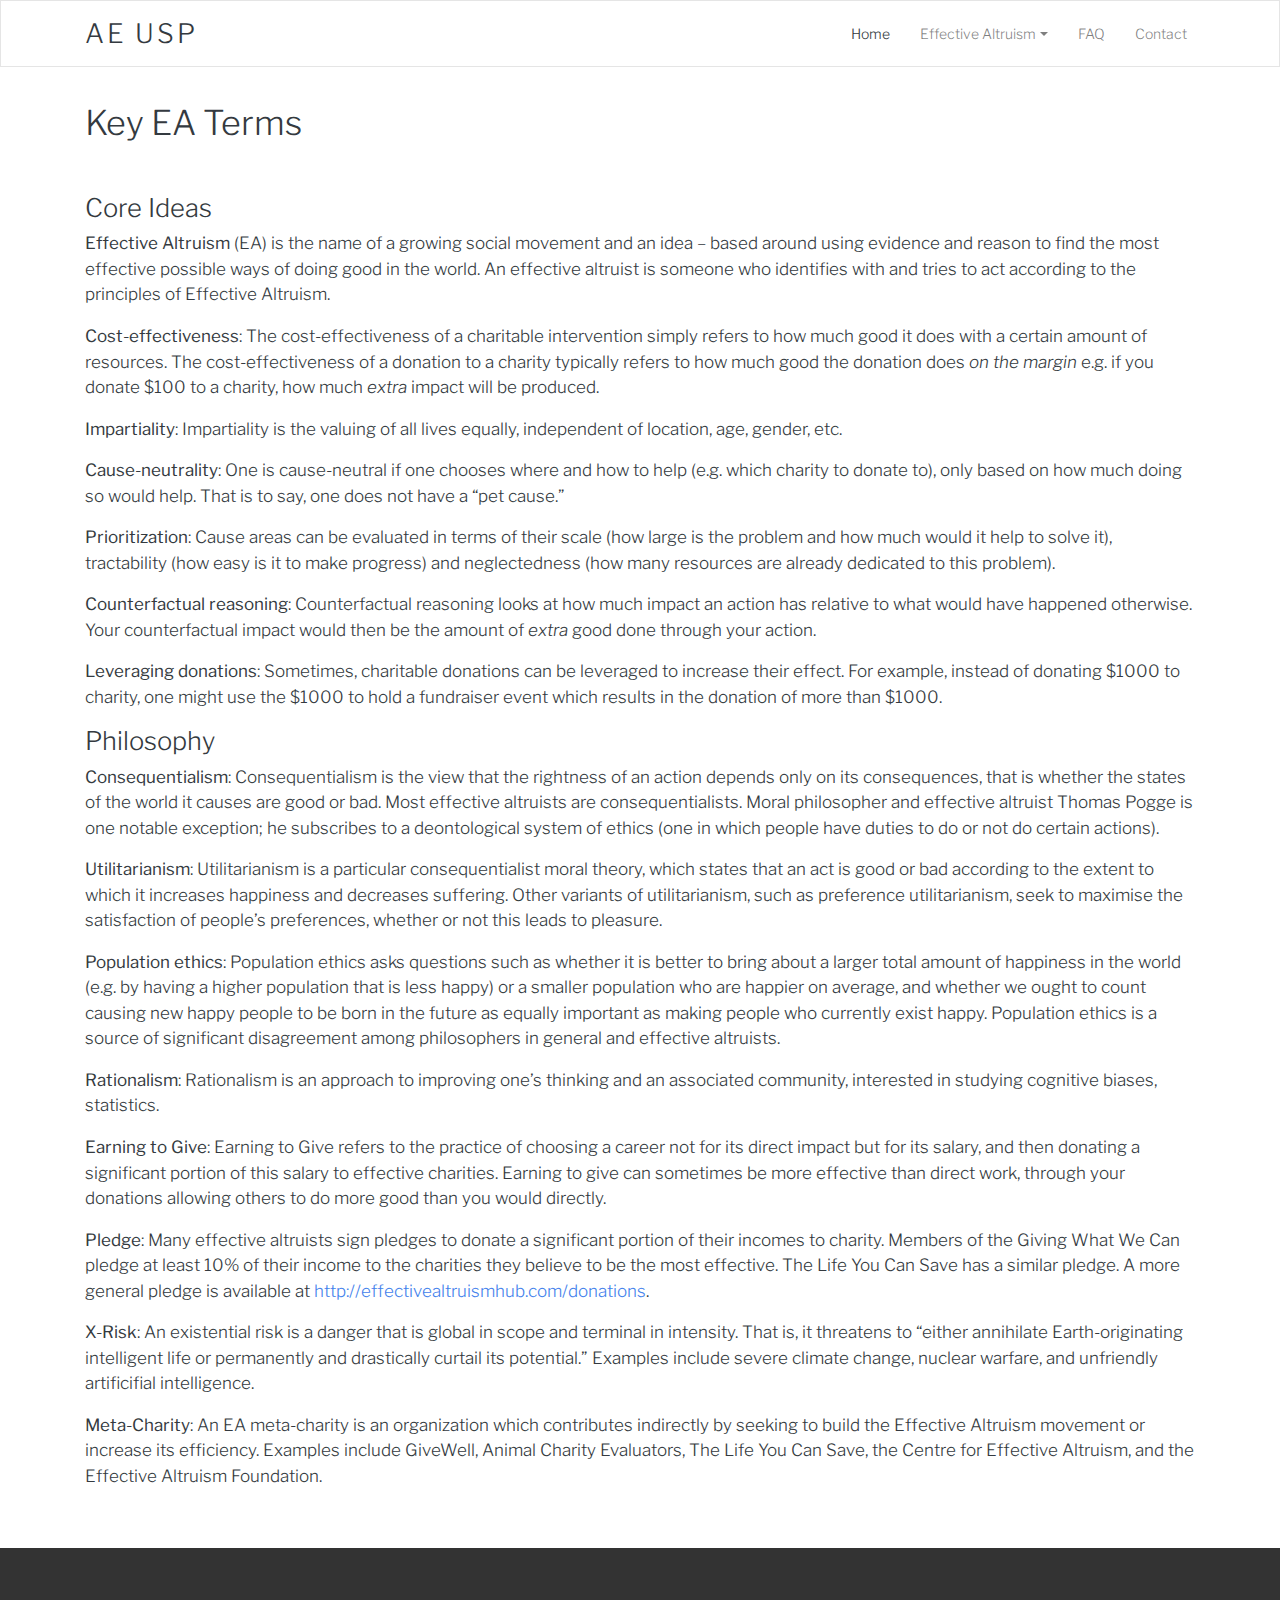
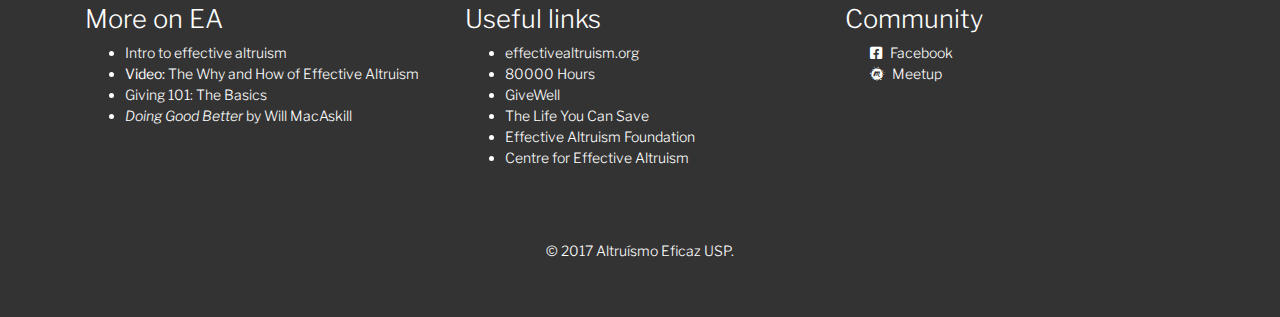
<file: key-terms/index.html>
<!doctype html>
<html lang="en">
  <head>
    <title>AE USP</title>
    
    <meta charset="utf-8">
    <meta name="viewport" content="width=device-width, initial-scale=1, shrink-to-fit=no">
    <meta property="og:locale" content="en_US" />
    <meta property="og:type" content="website" />
    <meta property="og:title" content="Altruísmo Eficaz USP" />
    <meta property="og:description" content="Effective altruism is a philosophy and social movement that applies evidence and reason to determine the most effective ways to improve the world. Effective altruists aim to consider all causes and actions, and then act in the way that brings about the greatest positive impact. It is this broad evidence-based approach that distinguishes effective altruism from traditional altruism or charity. While a substantial proportion of effective altruists have focused on the nonprofit sector, the philosophy of effective altruism applies much more broadly, e.g., to prioritizing the scientific projects, companies, and policy initiatives which can be estimated to save and improve the most lives." />
    <meta property="og:url" content="https://luis-mota.github.io/lean-site-template//lean-site-template/key-terms/" />
    <meta property="og:site_name" content="Altruísmo Eficaz USP" />
    <meta property="og:image" content="https://luis-mota.github.io/lean-site-template//img/top-banner.jpg" />
    <meta property="og:image:secure_url" content="https://luis-mota.github.io/lean-site-template//img/top-banner.jpg" />
    <meta property="og:image:width" content="1920" />
    <meta property="og:image:height" content="655" />

    
    <link href="https://use.fontawesome.com/releases/v5.0.4/css/all.css" rel="stylesheet">
    <link href="https://fonts.googleapis.com/css?family=Libre+Franklin:300,400" rel="stylesheet">

    
    <link rel="stylesheet" href="https://luis-mota.github.io/lean-site-template//css/bootstrap.css">
    <link rel="stylesheet" href="https://luis-mota.github.io/lean-site-template//css/style.css">

    
    <link href="https://cdn-images.mailchimp.com/embedcode/horizontal-slim-10_7.css" rel="stylesheet" type="text/css">
  </head>
  <body>


  <header class="navbar navbar-expand-lg fixed-top navbar-light bg-light">
  <div class="container">
    <a href="https://luis-mota.github.io/" class="navbar-brand">AE USP</a>
    <button class="navbar-toggler" type="button" data-toggle="collapse" data-target="#navbarResponsive" aria-controls="navbarResponsive" aria-expanded="false" aria-label="Toggle navigation">
      <span class="navbar-toggler-icon"></span>
    </button>
    <nav class="collapse navbar-collapse" id="navbarResponsive">
      <ul class="nav navbar-nav">
        <ul class="navbar-nav mr-auto">
          <li class="nav-item active">
            <a class="nav-link" href="https://luis-mota.github.io/">Home <span class="sr-only">(current)</span></a>
          </li>
          <div class="dropdown">
            <a class="nav-link dropdown-toggle" data-toggle="dropdown" href="https://luis-mota.github.io/lean-site-template/">Effective Altruism<span class="caret"></span></a>
            <ul class="dropdown-menu">
              <li><a href="https://luis-mota.github.io/lean-site-template/effective-altruism">About EA</a></li>
              <li><a href="https://luis-mota.github.io/lean-site-template/key-terms">Key Terms</a></li>
              <li><a href="https://luis-mota.github.io/lean-site-template/organizations">Organizations</a></li>
              <li><a href="https://luis-mota.github.io/lean-site-template/reading-material">Reading Material</a></li>
            </ul>
          </div>
          <li class="nav-item">
            <a class="nav-link" href="https://luis-mota.github.io/lean-site-template/faq">FAQ </a>
          </li>
          <li class="nav-item">
            <a class="nav-link" href="https://luis-mota.github.io/lean-site-template/contact">Contact</a>
          </li>
          

        </ul>
      </ul>
    </nav>
  </div>
</header>



<main>
  <div class="container regular-page-container">
    <h2 id="key-ea-terms">Key EA Terms</h2>

<p><br></p>

<h4 id="core-ideas">Core Ideas</h4>

<p><strong>Effective Altruism</strong> (EA) is the name of a growing social movement and an idea – based around using evidence and reason to find the most effective possible ways of doing good in the world. An effective altruist is someone who identifies with and tries to act according to the principles of Effective Altruism.</p>

<p><strong>Cost-effectiveness</strong>: The cost-effectiveness of a charitable intervention simply refers to how much good it does with a certain amount of resources. The cost-effectiveness of a donation to a charity typically refers to how much good the donation does <em>on the margin</em> e.g. if you donate $100 to a charity, how much <em>extra</em> impact will be produced.</p>

<p><strong>Impartiality</strong>: Impartiality is the valuing of all lives equally, independent of location, age, gender, etc.</p>

<p><strong>Cause-neutrality</strong>: One is cause-neutral if one chooses where and how to help (e.g. which charity to donate to), only based on how much doing so would help. That is to say, one does not have a “pet cause.”</p>

<p><strong>Prioritization</strong>: Cause areas can be evaluated in terms of their scale (how large is the problem and how much would it help to solve it), tractability (how easy is it to make progress) and neglectedness (how many resources are already dedicated to this problem).</p>

<p><strong>Counterfactual reasoning</strong>: Counterfactual reasoning looks at how much impact an action has relative to what would have happened otherwise. Your counterfactual impact would then be the amount of <em>extra</em> good done through your action.</p>

<p><strong>Leveraging donations</strong>: Sometimes, charitable donations can be leveraged to increase their effect. For example, instead of donating $1000 to charity, one might use the $1000 to hold a fundraiser event which results in the donation of more than $1000.
<br></p>

<h4 id="philosophy">Philosophy</h4>

<p><strong>Consequentialism</strong>: Consequentialism is the view that the rightness of an action depends only on its consequences, that is whether  the states of the world it causes are good or bad. Most effective altruists are consequentialists. Moral philosopher and effective altruist Thomas Pogge is one notable exception; he subscribes to a deontological system of ethics (one in which people have duties to do or not do certain actions).</p>

<p><strong>Utilitarianism</strong>: Utilitarianism is a particular consequentialist moral theory, which states that an act is good or bad according to the extent to which it increases happiness and decreases suffering. Other variants of utilitarianism, such as preference utilitarianism, seek to maximise the satisfaction of people&rsquo;s preferences, whether or not this leads to pleasure.</p>

<p><strong>Population ethics</strong>: Population ethics asks questions such as whether it is better to bring about a larger total amount of happiness in the world (e.g. by having a higher population that is less happy) or a smaller population who are happier on average, and whether we ought to count causing new happy people to be born in the future as equally important as making people who currently exist happy.
Population ethics is a source of significant disagreement among philosophers in general and effective altruists.</p>

<p><strong>Rationalism</strong>: Rationalism is an approach to improving one&rsquo;s thinking and an associated community, interested in studying cognitive biases, statistics.</p>

<p><strong>Earning to Give</strong>: Earning to Give refers to the practice of choosing a career not for its direct impact but for its salary, and then donating a significant portion of this salary to effective charities. Earning to give can sometimes be more effective than direct work, through your donations allowing others to do more good than you would directly.</p>

<p><strong>Pledge</strong>: Many effective altruists sign pledges to donate a significant portion of their incomes to charity. Members of the Giving What We Can pledge at least 10% of their income to the charities they believe to be the most effective. The Life You Can Save has a similar pledge. A more general pledge is available at <a href="http://effectivealtruismhub.com/donations">http://effectivealtruismhub.com/donations</a>.</p>

<p><strong>X-Risk</strong>: An existential risk is a danger that is global in scope and terminal in intensity. That is, it threatens to “either annihilate Earth-originating intelligent life or permanently and drastically curtail its potential.” Examples include severe climate change, nuclear warfare, and unfriendly artificifial intelligence.</p>

<p><strong>Meta-Charity</strong>: An EA meta-charity is an organization which contributes indirectly by seeking to build the Effective Altruism movement or increase its efficiency. Examples include GiveWell, Animal Charity Evaluators, The Life You Can Save, the Centre for Effective Altruism, and the Effective Altruism Foundation.</p>

  </div>
</main>

<footer>
  <div class="container text-banner">
    <div class="row">
      <div class="col-sm-4"><h4 id="more-on-ea">More on EA</h4>

<ul>
<li><a href="https://www.effectivealtruism.org/articles/introduction-to-effective-altruism/">Intro to effective altruism</a></li>
<li><a href="https://www.youtube.com/watch?v=Diuv3XZQXyc"><strong>Video:</strong> The Why and How of Effective Altruism</a></li>
<li><a href="https://www.givewell.org/giving101">Giving 101: The Basics</a></li>
<li><a href="https://www.amazon.com/Doing-Good-Better-Effective-Difference/dp/1592409105/"><em>Doing Good Better</em> by Will MacAskill</a></li>
</ul>
</div>
      <div class="col-sm-4"><h4 id="useful-links">Useful links</h4>

<ul>
<li><a href="http://effectivealtruism.org">effectivealtruism.org</a></li>
<li><a href="https://80000hours.org/">80000 Hours</a></li>
<li><a href="https://www.givewell.org/">GiveWell</a></li>
<li><a href="https://www.thelifeyoucansave.org/">The Life You Can Save</a></li>
<li><a href="https://ea-foundation.org">Effective Altruism Foundation</a></li>
<li><a href="https://www.centreforeffectivealtruism.org/">Centre for Effective Altruism</a></li>
</ul>
</div>
      <div class="col-sm-4" id="footer-social">
        <h4>Community</h4>
        <ul>
          
            <li><a href="https://www.facebook.com/altruismoeficazusp"><i class="fab fa-facebook-square"></i> Facebook</a></li>
          
          
          
            <li><a href=""><i class="fab fa-meetup"></i> Meetup</a></li>
          
        </ul>
      </div>
    </div>
    
    <div class="row">
      <div id="footer-legal" class="col-12">
        © 2017 Altruísmo Eficaz USP.
      </div>
    </div>
  </div>
</footer>

<script src="https://code.jquery.com/jquery-3.2.1.slim.min.js" integrity="sha384-KJ3o2DKtIkvYIK3UENzmM7KCkRr/rE9/Qpg6aAZGJwFDMVNA/GpGFF93hXpG5KkN" crossorigin="anonymous"></script>
<script src="https://cdnjs.cloudflare.com/ajax/libs/popper.js/1.12.3/umd/popper.min.js" integrity="sha384-vFJXuSJphROIrBnz7yo7oB41mKfc8JzQZiCq4NCceLEaO4IHwicKwpJf9c9IpFgh" crossorigin="anonymous"></script>
<script src="https://maxcdn.bootstrapcdn.com/bootstrap/4.0.0-beta.2/js/bootstrap.min.js" integrity="sha384-alpBpkh1PFOepccYVYDB4do5UnbKysX5WZXm3XxPqe5iKTfUKjNkCk9SaVuEZflJ" crossorigin="anonymous"></script>
</body>
</html>
</file>
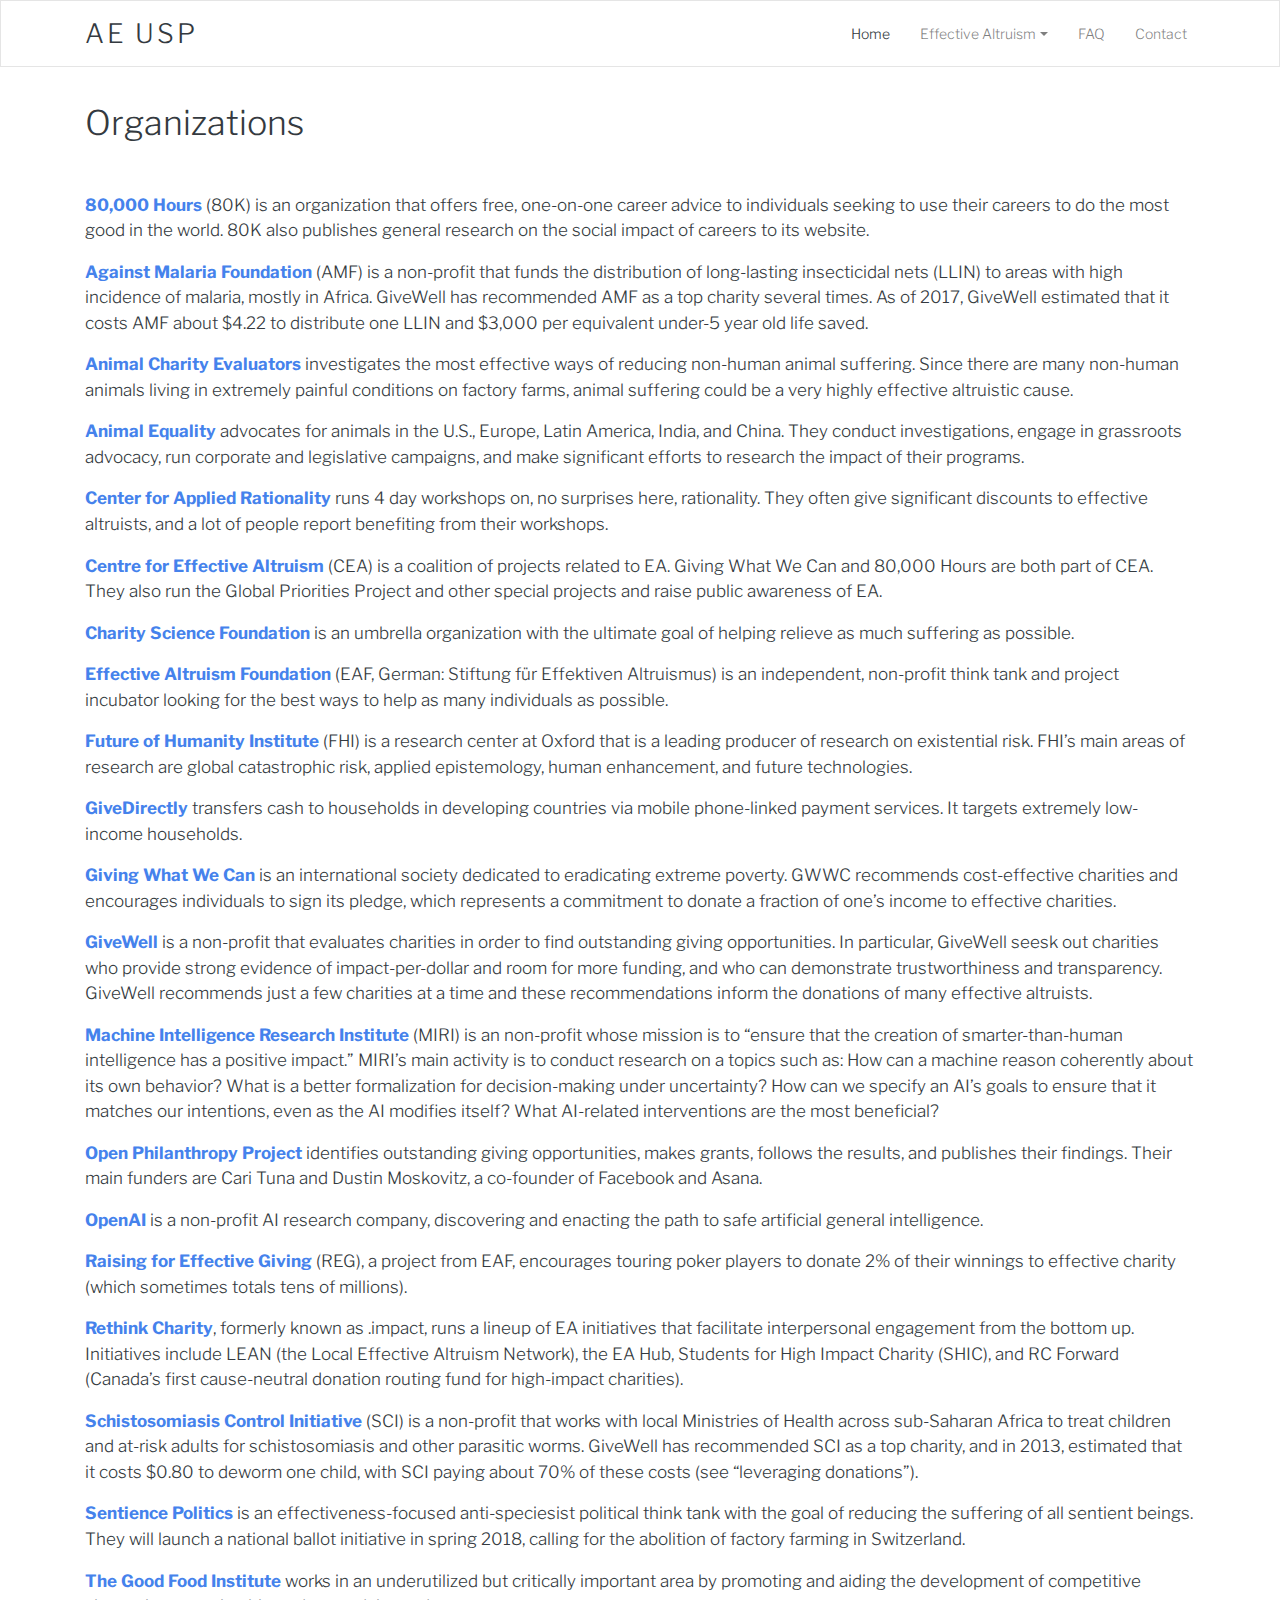
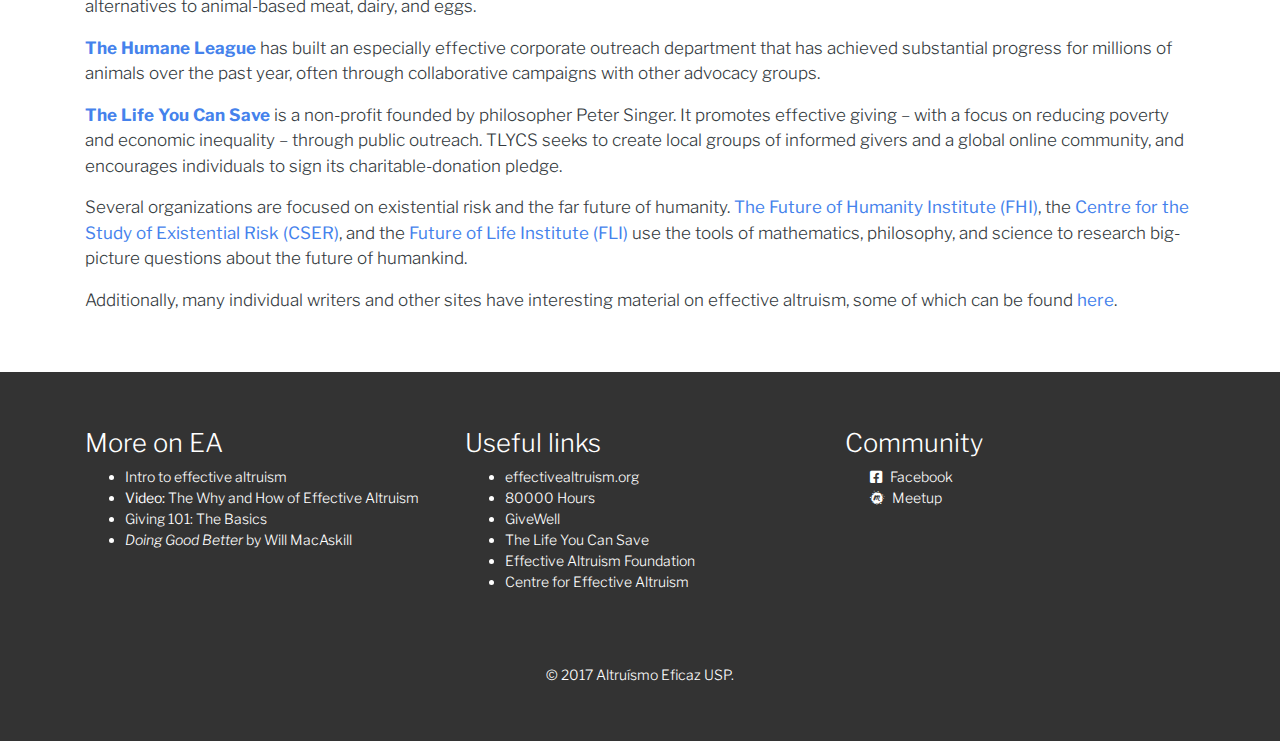
<file: organizations/index.html>
<!doctype html>
<html lang="en">
  <head>
    <title>AE USP</title>
    
    <meta charset="utf-8">
    <meta name="viewport" content="width=device-width, initial-scale=1, shrink-to-fit=no">
    <meta property="og:locale" content="en_US" />
    <meta property="og:type" content="website" />
    <meta property="og:title" content="Altruísmo Eficaz USP" />
    <meta property="og:description" content="Effective altruism is a philosophy and social movement that applies evidence and reason to determine the most effective ways to improve the world. Effective altruists aim to consider all causes and actions, and then act in the way that brings about the greatest positive impact. It is this broad evidence-based approach that distinguishes effective altruism from traditional altruism or charity. While a substantial proportion of effective altruists have focused on the nonprofit sector, the philosophy of effective altruism applies much more broadly, e.g., to prioritizing the scientific projects, companies, and policy initiatives which can be estimated to save and improve the most lives." />
    <meta property="og:url" content="https://luis-mota.github.io/lean-site-template//lean-site-template/organizations/" />
    <meta property="og:site_name" content="Altruísmo Eficaz USP" />
    <meta property="og:image" content="https://luis-mota.github.io/lean-site-template//img/top-banner.jpg" />
    <meta property="og:image:secure_url" content="https://luis-mota.github.io/lean-site-template//img/top-banner.jpg" />
    <meta property="og:image:width" content="1920" />
    <meta property="og:image:height" content="655" />

    
    <link href="https://use.fontawesome.com/releases/v5.0.4/css/all.css" rel="stylesheet">
    <link href="https://fonts.googleapis.com/css?family=Libre+Franklin:300,400" rel="stylesheet">

    
    <link rel="stylesheet" href="https://luis-mota.github.io/lean-site-template//css/bootstrap.css">
    <link rel="stylesheet" href="https://luis-mota.github.io/lean-site-template//css/style.css">

    
    <link href="https://cdn-images.mailchimp.com/embedcode/horizontal-slim-10_7.css" rel="stylesheet" type="text/css">
  </head>
  <body>


  <header class="navbar navbar-expand-lg fixed-top navbar-light bg-light">
  <div class="container">
    <a href="https://luis-mota.github.io/" class="navbar-brand">AE USP</a>
    <button class="navbar-toggler" type="button" data-toggle="collapse" data-target="#navbarResponsive" aria-controls="navbarResponsive" aria-expanded="false" aria-label="Toggle navigation">
      <span class="navbar-toggler-icon"></span>
    </button>
    <nav class="collapse navbar-collapse" id="navbarResponsive">
      <ul class="nav navbar-nav">
        <ul class="navbar-nav mr-auto">
          <li class="nav-item active">
            <a class="nav-link" href="https://luis-mota.github.io/">Home <span class="sr-only">(current)</span></a>
          </li>
          <div class="dropdown">
            <a class="nav-link dropdown-toggle" data-toggle="dropdown" href="https://luis-mota.github.io/lean-site-template/">Effective Altruism<span class="caret"></span></a>
            <ul class="dropdown-menu">
              <li><a href="https://luis-mota.github.io/lean-site-template/effective-altruism">About EA</a></li>
              <li><a href="https://luis-mota.github.io/lean-site-template/key-terms">Key Terms</a></li>
              <li><a href="https://luis-mota.github.io/lean-site-template/organizations">Organizations</a></li>
              <li><a href="https://luis-mota.github.io/lean-site-template/reading-material">Reading Material</a></li>
            </ul>
          </div>
          <li class="nav-item">
            <a class="nav-link" href="https://luis-mota.github.io/lean-site-template/faq">FAQ </a>
          </li>
          <li class="nav-item">
            <a class="nav-link" href="https://luis-mota.github.io/lean-site-template/contact">Contact</a>
          </li>
          

        </ul>
      </ul>
    </nav>
  </div>
</header>



<main>
  <div class="container regular-page-container">
    <h2 id="organizations">Organizations</h2>

<p><br></p>

<p><strong><strong><a href="https://80000hours.org/">80,000 Hours</a></strong></strong> (80K) is an organization that offers free, one-on-one career advice to individuals seeking to use their careers to do the most good in the world. 80K also publishes general research on the social impact of careers to its website.</p>

<p><strong><strong><a href="https://www.againstmalaria.com/">Against Malaria Foundation</a></strong></strong> (AMF) is a non-profit that funds the distribution of long-lasting insecticidal nets (LLIN) to areas with high incidence of malaria, mostly in Africa. GiveWell has recommended AMF as a top charity several times. As of 2017, GiveWell estimated that it costs AMF about $4.22 to distribute one LLIN and $3,000 per equivalent under-5 year old life saved.</p>

<p><strong><strong><a href="https://animalcharityevaluators.org/">Animal Charity Evaluators</a></strong></strong> investigates the most effective ways of reducing non-human animal suffering. Since there are many non-human animals living in extremely painful conditions on factory farms, animal suffering could be a very highly effective altruistic cause.</p>

<p><strong><strong><a href="https://www.animalequality.de/">Animal Equality</a></strong></strong> advocates for animals in the U.S., Europe, Latin America, India, and China. They conduct investigations, engage in grassroots advocacy, run corporate and legislative campaigns, and make significant efforts to research the impact of their programs.</p>

<p><strong><strong><a href="http://rationality.org/">Center for Applied Rationality</a></strong></strong> runs 4 day workshops on, no surprises here, rationality. They often give significant discounts to effective altruists, and a lot of people report benefiting from their workshops.</p>

<p><strong><strong><a href="https://www.centreforeffectivealtruism.org/">Centre for Effective Altruism</a></strong></strong> (CEA) is a coalition of projects related to EA. Giving What We Can and 80,000 Hours are both part of CEA. They also run the Global Priorities Project and other special projects and raise public awareness of EA.</p>

<p><strong><strong><a href="http://www.charityscience.com/">Charity Science Foundation</a></strong></strong> is an umbrella organization with the ultimate goal of helping relieve as much suffering as possible.</p>

<p><strong><strong><a href="https://ea-foundation.org/">Effective Altruism Foundation</a></strong></strong> (EAF, German: Stiftung für Effektiven Altruismus) is an independent, non-profit think tank and project incubator looking for the best ways to help as many individuals as possible.</p>

<p><strong><strong><a href="https://www.fhi.ox.ac.uk/">Future of Humanity Institute</a></strong></strong> (FHI) is a research center at Oxford that is a leading producer of research on existential risk. FHI’s main areas of research are global catastrophic risk, applied epistemology, human enhancement, and future technologies.</p>

<p><strong><strong><a href="https://www.givedirectly.org/">GiveDirectly</a></strong></strong> transfers cash to households in developing countries via mobile phone-linked payment services. It targets extremely low-income households.</p>

<p><strong><strong><a href="https://www.givingwhatwecan.org/">Giving What We Can</a></strong></strong> is an international society dedicated to eradicating extreme poverty. GWWC recommends cost-effective charities and encourages individuals to sign its pledge, which represents a commitment to donate a fraction of one’s income to effective charities.</p>

<p><strong><strong><a href="https://www.givewell.org/">GiveWell</a></strong></strong> is a non-profit that evaluates charities in order to find outstanding giving opportunities. In particular, GiveWell seesk out charities who provide strong evidence of impact-per-dollar and room for more funding, and who can demonstrate trustworthiness and transparency. GiveWell recommends just a few charities at a time and these recommendations inform the donations of many effective altruists.</p>

<p><strong><strong><a href="https://intelligence.org/">Machine Intelligence Research Institute</a></strong></strong> (MIRI) is an non-profit whose mission is to “ensure that the creation of smarter-than-human intelligence has a positive impact.” MIRI’s main activity is to conduct research on a topics such as: How can a machine reason coherently about its own behavior? What is a better formalization for decision-making under uncertainty? How can we specify an AI’s goals to ensure that it matches our intentions, even as the AI modifies itself? What AI-related interventions are the most beneficial?</p>

<p><strong><strong><a href="https://www.openphilanthropy.org/">Open Philanthropy Project</a></strong></strong> identifies outstanding giving opportunities, makes grants, follows the results, and publishes their findings. Their main funders are Cari Tuna and Dustin Moskovitz, a co-founder of Facebook and Asana.</p>

<p><strong><strong><a href="https://openai.com/">OpenAI</a></strong></strong> is a non-profit AI research company, discovering and enacting the path to safe
artificial general intelligence.</p>

<p><strong><strong><a href="https://reg-charity.org/">Raising for Effective Giving</a></strong></strong> (REG), a project from EAF, encourages touring poker players to donate 2% of their winnings to effective charity (which sometimes totals tens of millions).</p>

<p><strong><strong><a href="https://rtcharity.org/">Rethink Charity</a></strong></strong>, formerly known as .impact, runs a lineup of EA initiatives that facilitate interpersonal engagement from the bottom up. Initiatives include LEAN (the Local Effective Altruism Network), the EA Hub, Students for High Impact Charity (SHIC), and RC Forward (Canada&rsquo;s first cause-neutral donation routing fund for high-impact charities).</p>

<p><strong><strong><a href="https://www.imperial.ac.uk/schistosomiasis-control-initiative">Schistosomiasis Control Initiative</a></strong></strong> (SCI) is a non-profit that works with local Ministries of Health across sub-Saharan Africa to treat children and at-risk adults for schistosomiasis and other parasitic worms. GiveWell has recommended SCI as a top charity, and in 2013, estimated that it costs $0.80 to deworm one child, with SCI paying about 70% of these costs (see “leveraging donations”).</p>

<p><strong><strong><a href="https://sentience-politics.org/">Sentience Politics</a></strong></strong> is an effectiveness-focused anti-speciesist political think tank with the goal of reducing the suffering of all sentient beings. They will launch a national ballot initiative in spring 2018, calling for the abolition of factory farming in Switzerland.</p>

<p><strong><strong><a href="http://www.gfi.org/">The Good Food Institute</a></strong></strong> works in an underutilized but critically important area by promoting and aiding the development of competitive alternatives to animal-based meat, dairy, and eggs.</p>

<p><strong><strong><a href="https://thehumaneleague.org/">The Humane League</a></strong></strong> has built an especially effective corporate outreach department that has achieved substantial progress for millions of animals over the past year, often through collaborative campaigns with other advocacy groups.</p>

<p><strong><strong><a href="https://www.thelifeyoucansave.org/">The Life You Can Save</a></strong></strong> is a non-profit founded by philosopher Peter Singer. It promotes effective giving – with a focus on reducing poverty and economic inequality – through public outreach. TLYCS seeks to create local groups of informed givers and a global online community, and encourages individuals to sign its charitable-donation pledge.</p>

<p>Several organizations are focused on existential risk and the far future of humanity. <strong><a href="https://www.fhi.ox.ac.uk/">The Future of Humanity Institute (FHI)</a></strong>, the <strong><a href="https://www.cser.ac.uk/">Centre for the Study of Existential Risk (CSER)</a></strong>, and the <strong><a href="https://futureoflife.org/">Future of Life Institute (FLI)</a></strong> use the tools of mathematics, philosophy, and science to research big-picture questions about the future of humankind.</p>

<p>Additionally, many individual writers and other sites have interesting material on effective altruism, some of which can be found <strong><a href="https://eahub.org/links#blogs">here</a></strong>.</p>

  </div>
</main>

<footer>
  <div class="container text-banner">
    <div class="row">
      <div class="col-sm-4"><h4 id="more-on-ea">More on EA</h4>

<ul>
<li><a href="https://www.effectivealtruism.org/articles/introduction-to-effective-altruism/">Intro to effective altruism</a></li>
<li><a href="https://www.youtube.com/watch?v=Diuv3XZQXyc"><strong>Video:</strong> The Why and How of Effective Altruism</a></li>
<li><a href="https://www.givewell.org/giving101">Giving 101: The Basics</a></li>
<li><a href="https://www.amazon.com/Doing-Good-Better-Effective-Difference/dp/1592409105/"><em>Doing Good Better</em> by Will MacAskill</a></li>
</ul>
</div>
      <div class="col-sm-4"><h4 id="useful-links">Useful links</h4>

<ul>
<li><a href="http://effectivealtruism.org">effectivealtruism.org</a></li>
<li><a href="https://80000hours.org/">80000 Hours</a></li>
<li><a href="https://www.givewell.org/">GiveWell</a></li>
<li><a href="https://www.thelifeyoucansave.org/">The Life You Can Save</a></li>
<li><a href="https://ea-foundation.org">Effective Altruism Foundation</a></li>
<li><a href="https://www.centreforeffectivealtruism.org/">Centre for Effective Altruism</a></li>
</ul>
</div>
      <div class="col-sm-4" id="footer-social">
        <h4>Community</h4>
        <ul>
          
            <li><a href="https://www.facebook.com/altruismoeficazusp"><i class="fab fa-facebook-square"></i> Facebook</a></li>
          
          
          
            <li><a href=""><i class="fab fa-meetup"></i> Meetup</a></li>
          
        </ul>
      </div>
    </div>
    
    <div class="row">
      <div id="footer-legal" class="col-12">
        © 2017 Altruísmo Eficaz USP.
      </div>
    </div>
  </div>
</footer>

<script src="https://code.jquery.com/jquery-3.2.1.slim.min.js" integrity="sha384-KJ3o2DKtIkvYIK3UENzmM7KCkRr/rE9/Qpg6aAZGJwFDMVNA/GpGFF93hXpG5KkN" crossorigin="anonymous"></script>
<script src="https://cdnjs.cloudflare.com/ajax/libs/popper.js/1.12.3/umd/popper.min.js" integrity="sha384-vFJXuSJphROIrBnz7yo7oB41mKfc8JzQZiCq4NCceLEaO4IHwicKwpJf9c9IpFgh" crossorigin="anonymous"></script>
<script src="https://maxcdn.bootstrapcdn.com/bootstrap/4.0.0-beta.2/js/bootstrap.min.js" integrity="sha384-alpBpkh1PFOepccYVYDB4do5UnbKysX5WZXm3XxPqe5iKTfUKjNkCk9SaVuEZflJ" crossorigin="anonymous"></script>
</body>
</html>
</file>
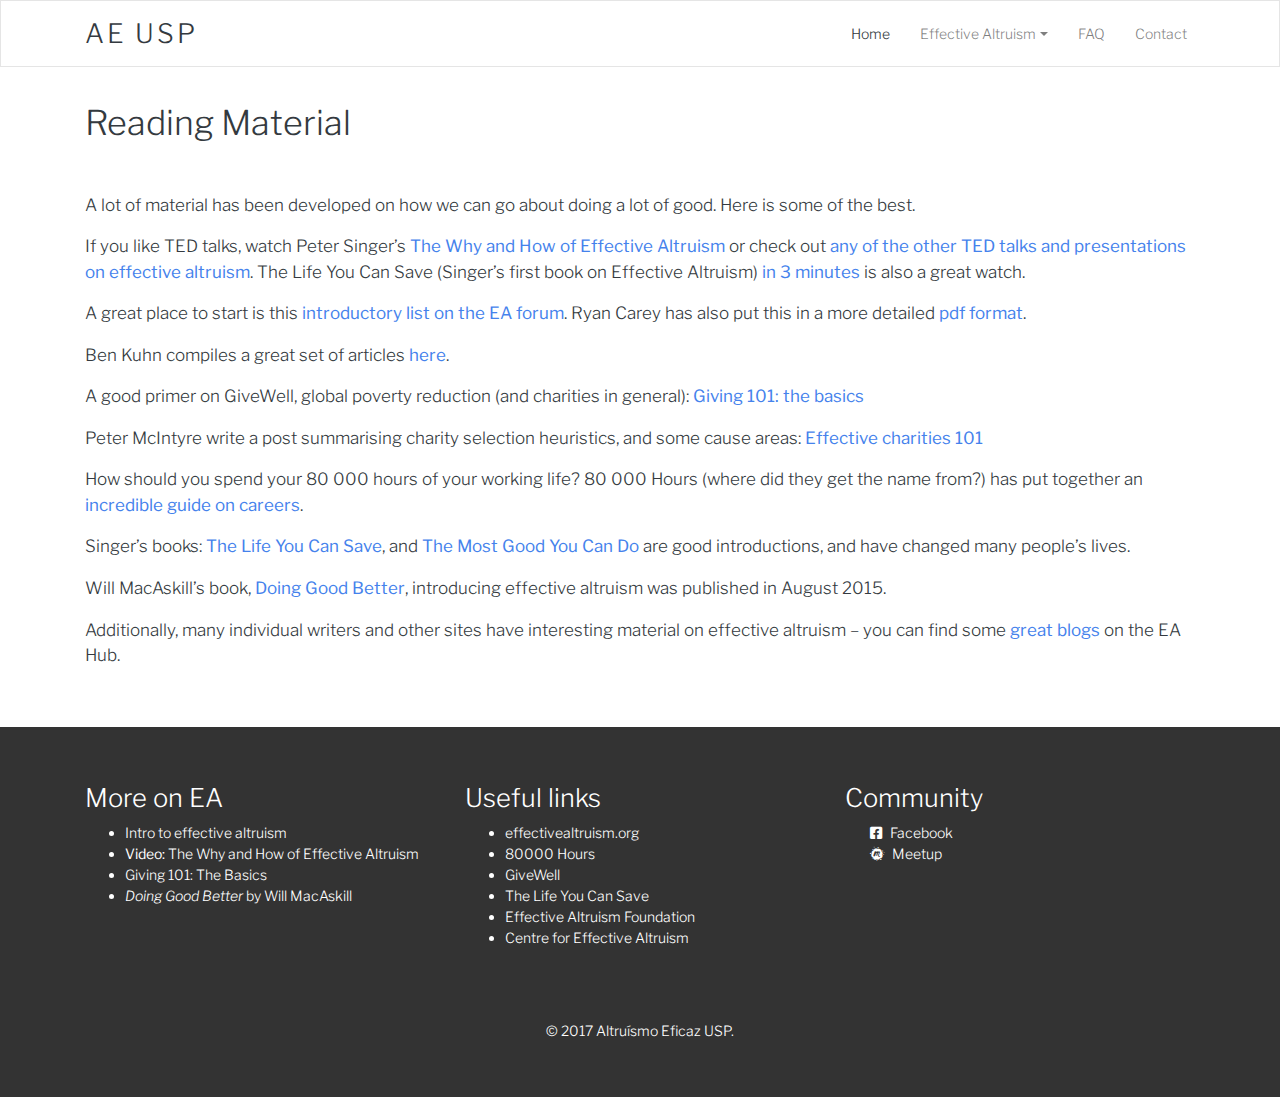
<file: reading-material/index.html>
<!doctype html>
<html lang="en">
  <head>
    <title>AE USP</title>
    
    <meta charset="utf-8">
    <meta name="viewport" content="width=device-width, initial-scale=1, shrink-to-fit=no">
    <meta property="og:locale" content="en_US" />
    <meta property="og:type" content="website" />
    <meta property="og:title" content="Altruísmo Eficaz USP" />
    <meta property="og:description" content="Effective altruism is a philosophy and social movement that applies evidence and reason to determine the most effective ways to improve the world. Effective altruists aim to consider all causes and actions, and then act in the way that brings about the greatest positive impact. It is this broad evidence-based approach that distinguishes effective altruism from traditional altruism or charity. While a substantial proportion of effective altruists have focused on the nonprofit sector, the philosophy of effective altruism applies much more broadly, e.g., to prioritizing the scientific projects, companies, and policy initiatives which can be estimated to save and improve the most lives." />
    <meta property="og:url" content="https://luis-mota.github.io/lean-site-template//lean-site-template/reading-material/" />
    <meta property="og:site_name" content="Altruísmo Eficaz USP" />
    <meta property="og:image" content="https://luis-mota.github.io/lean-site-template//img/top-banner.jpg" />
    <meta property="og:image:secure_url" content="https://luis-mota.github.io/lean-site-template//img/top-banner.jpg" />
    <meta property="og:image:width" content="1920" />
    <meta property="og:image:height" content="655" />

    
    <link href="https://use.fontawesome.com/releases/v5.0.4/css/all.css" rel="stylesheet">
    <link href="https://fonts.googleapis.com/css?family=Libre+Franklin:300,400" rel="stylesheet">

    
    <link rel="stylesheet" href="https://luis-mota.github.io/lean-site-template//css/bootstrap.css">
    <link rel="stylesheet" href="https://luis-mota.github.io/lean-site-template//css/style.css">

    
    <link href="https://cdn-images.mailchimp.com/embedcode/horizontal-slim-10_7.css" rel="stylesheet" type="text/css">
  </head>
  <body>


  <header class="navbar navbar-expand-lg fixed-top navbar-light bg-light">
  <div class="container">
    <a href="https://luis-mota.github.io/" class="navbar-brand">AE USP</a>
    <button class="navbar-toggler" type="button" data-toggle="collapse" data-target="#navbarResponsive" aria-controls="navbarResponsive" aria-expanded="false" aria-label="Toggle navigation">
      <span class="navbar-toggler-icon"></span>
    </button>
    <nav class="collapse navbar-collapse" id="navbarResponsive">
      <ul class="nav navbar-nav">
        <ul class="navbar-nav mr-auto">
          <li class="nav-item active">
            <a class="nav-link" href="https://luis-mota.github.io/">Home <span class="sr-only">(current)</span></a>
          </li>
          <div class="dropdown">
            <a class="nav-link dropdown-toggle" data-toggle="dropdown" href="https://luis-mota.github.io/lean-site-template/">Effective Altruism<span class="caret"></span></a>
            <ul class="dropdown-menu">
              <li><a href="https://luis-mota.github.io/lean-site-template/effective-altruism">About EA</a></li>
              <li><a href="https://luis-mota.github.io/lean-site-template/key-terms">Key Terms</a></li>
              <li><a href="https://luis-mota.github.io/lean-site-template/organizations">Organizations</a></li>
              <li><a href="https://luis-mota.github.io/lean-site-template/reading-material">Reading Material</a></li>
            </ul>
          </div>
          <li class="nav-item">
            <a class="nav-link" href="https://luis-mota.github.io/lean-site-template/faq">FAQ </a>
          </li>
          <li class="nav-item">
            <a class="nav-link" href="https://luis-mota.github.io/lean-site-template/contact">Contact</a>
          </li>
          

        </ul>
      </ul>
    </nav>
  </div>
</header>



<main>
  <div class="container regular-page-container">
    <h2 id="reading-material">Reading Material</h2>

<p><br></p>

<p>A lot of material has been developed on how we can go about doing a lot of good. Here is some of the best.</p>

<p>If you like TED talks, watch Peter Singer’s <strong><a href="https://www.youtube.com/watch?v=Diuv3XZQXyc">The Why and How of Effective Altruism</a></strong> or check out <strong><a href="http://effective-altruism.wikia.com/wiki/List_of_EA_Presentations">any of the other TED talks and presentations on effective altruism</a></strong>. The Life You Can Save (Singer’s first book on Effective Altruism) <strong><a href="https://www.youtube.com/watch?v=onsIdBanynY">in 3 minutes</a></strong> is also a great watch.</p>

<p>A great place to start is this <strong><a href="http://www.effective-altruism.com/ea/6x/introduction_to_effective_altruism/">introductory list on the EA forum</a></strong>. Ryan Carey has also put this in a more detailed <strong><a href="http://www.careyryan.com/files/EA_Handbook.pdf">pdf format</a></strong>.</p>

<p>Ben Kuhn compiles a great set of articles <strong><a href="http://www.benkuhn.net/ea-reading">here</a></strong>.</p>

<p>A good primer on GiveWell, global poverty reduction (and charities in general): <strong><a href="http://www.givewell.org/giving101">Giving 101: the basics</a></strong></p>

<p>Peter McIntyre write a post summarising charity selection heuristics, and some cause areas: <strong><a href="http://mcntyr.com/effective-charities-101/">Effective charities 101</a></strong></p>

<p>How should you spend your 80 000 hours of your working life? 80 000 Hours (where did they get the name from?) has put together an <strong><a href="https://80000hours.org/career-guide/">incredible guide on careers</a></strong>.</p>

<p>Singer’s books: <strong><a href="http://www.amazon.com/The-Life-You-Can-Save/dp/0812981561">The Life You Can Save</a></strong>, and <strong><a href="http://www.amazon.com/The-Most-Good-You-Can/dp/0300180276">The Most Good You Can Do</a></strong> are good introductions, and have changed many people’s lives.</p>

<p>Will MacAskill’s book, <strong><a href="http://www.amazon.com/Doing-Good-Better-Effective-Difference/dp/1592409105/">Doing Good Better</a></strong>, introducing effective altruism was published in August 2015.</p>

<p>Additionally, many individual writers and other sites have interesting material on effective altruism – you can find some <strong><a href="https://eahub.org/links#blogs">great blogs</a></strong> on the EA Hub.</p>

  </div>
</main>

<footer>
  <div class="container text-banner">
    <div class="row">
      <div class="col-sm-4"><h4 id="more-on-ea">More on EA</h4>

<ul>
<li><a href="https://www.effectivealtruism.org/articles/introduction-to-effective-altruism/">Intro to effective altruism</a></li>
<li><a href="https://www.youtube.com/watch?v=Diuv3XZQXyc"><strong>Video:</strong> The Why and How of Effective Altruism</a></li>
<li><a href="https://www.givewell.org/giving101">Giving 101: The Basics</a></li>
<li><a href="https://www.amazon.com/Doing-Good-Better-Effective-Difference/dp/1592409105/"><em>Doing Good Better</em> by Will MacAskill</a></li>
</ul>
</div>
      <div class="col-sm-4"><h4 id="useful-links">Useful links</h4>

<ul>
<li><a href="http://effectivealtruism.org">effectivealtruism.org</a></li>
<li><a href="https://80000hours.org/">80000 Hours</a></li>
<li><a href="https://www.givewell.org/">GiveWell</a></li>
<li><a href="https://www.thelifeyoucansave.org/">The Life You Can Save</a></li>
<li><a href="https://ea-foundation.org">Effective Altruism Foundation</a></li>
<li><a href="https://www.centreforeffectivealtruism.org/">Centre for Effective Altruism</a></li>
</ul>
</div>
      <div class="col-sm-4" id="footer-social">
        <h4>Community</h4>
        <ul>
          
            <li><a href="https://www.facebook.com/altruismoeficazusp"><i class="fab fa-facebook-square"></i> Facebook</a></li>
          
          
          
            <li><a href=""><i class="fab fa-meetup"></i> Meetup</a></li>
          
        </ul>
      </div>
    </div>
    
    <div class="row">
      <div id="footer-legal" class="col-12">
        © 2017 Altruísmo Eficaz USP.
      </div>
    </div>
  </div>
</footer>

<script src="https://code.jquery.com/jquery-3.2.1.slim.min.js" integrity="sha384-KJ3o2DKtIkvYIK3UENzmM7KCkRr/rE9/Qpg6aAZGJwFDMVNA/GpGFF93hXpG5KkN" crossorigin="anonymous"></script>
<script src="https://cdnjs.cloudflare.com/ajax/libs/popper.js/1.12.3/umd/popper.min.js" integrity="sha384-vFJXuSJphROIrBnz7yo7oB41mKfc8JzQZiCq4NCceLEaO4IHwicKwpJf9c9IpFgh" crossorigin="anonymous"></script>
<script src="https://maxcdn.bootstrapcdn.com/bootstrap/4.0.0-beta.2/js/bootstrap.min.js" integrity="sha384-alpBpkh1PFOepccYVYDB4do5UnbKysX5WZXm3XxPqe5iKTfUKjNkCk9SaVuEZflJ" crossorigin="anonymous"></script>
</body>
</html>
</file>
